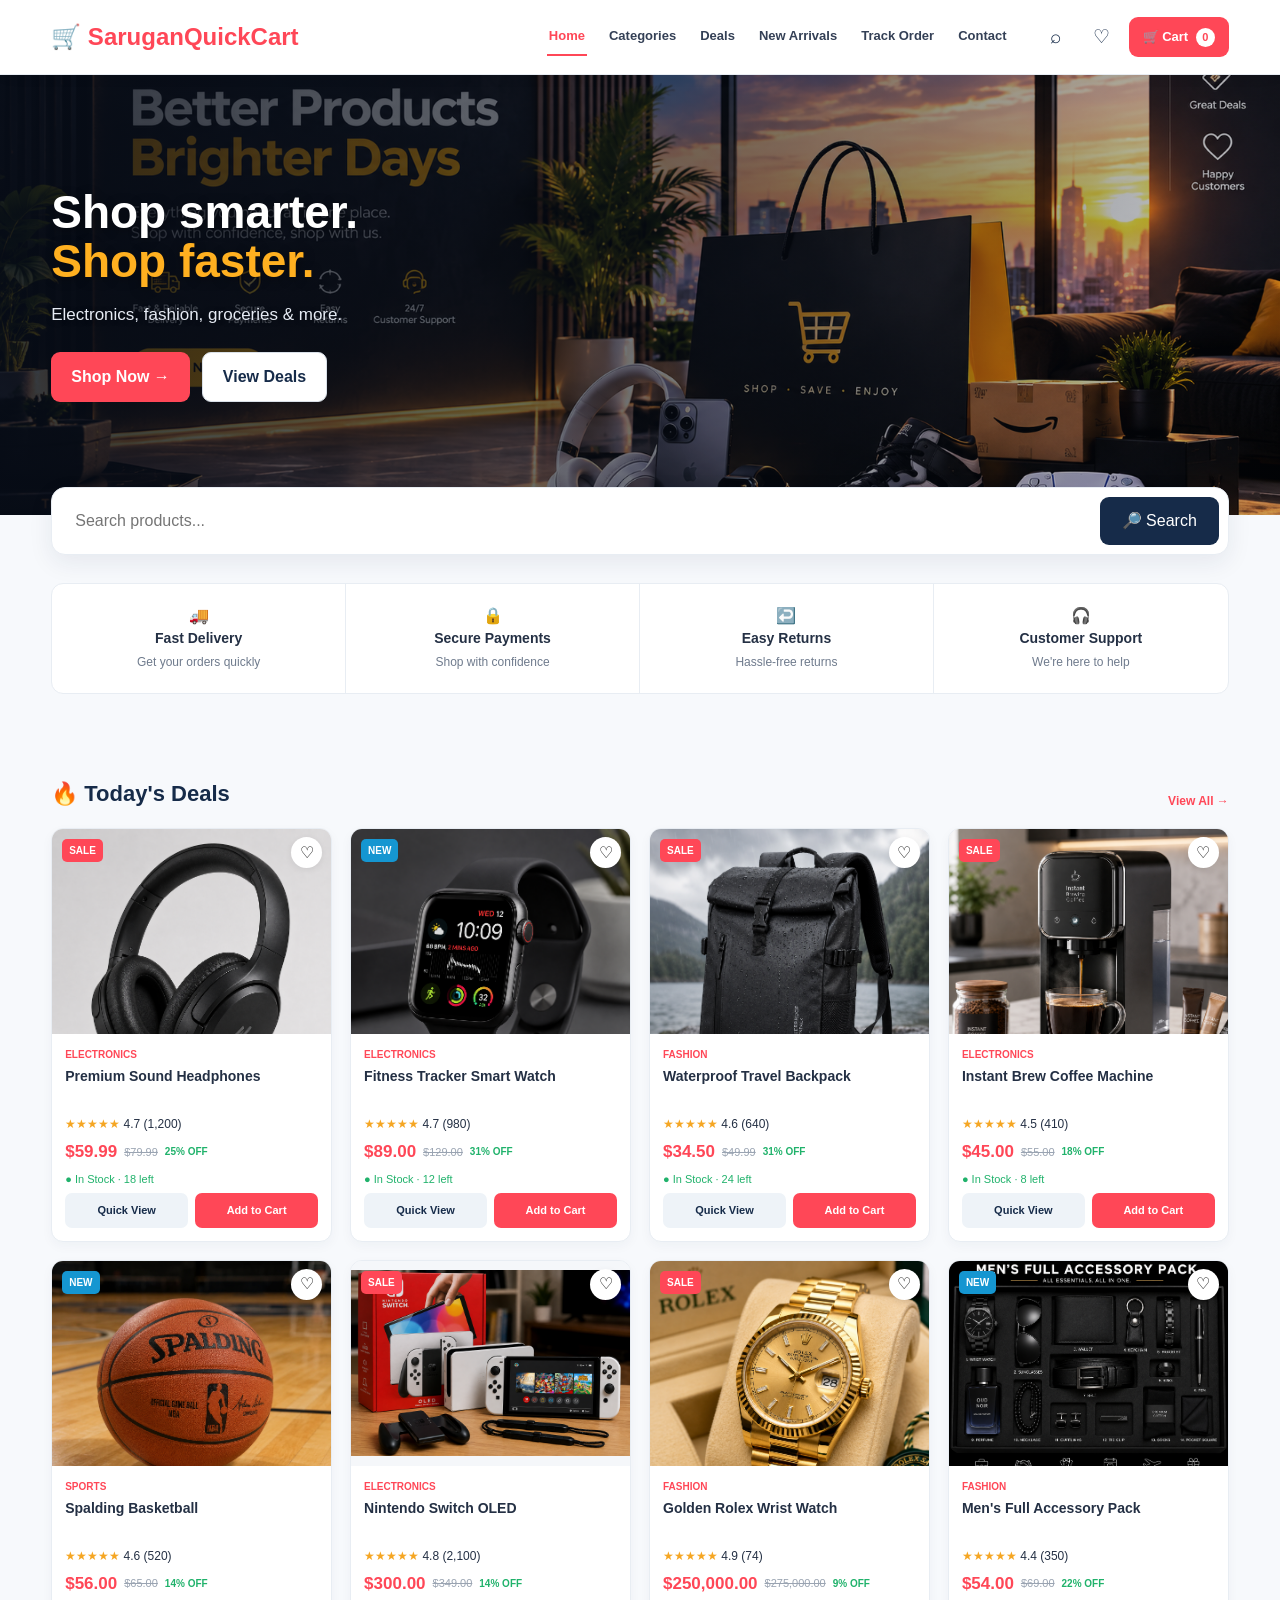
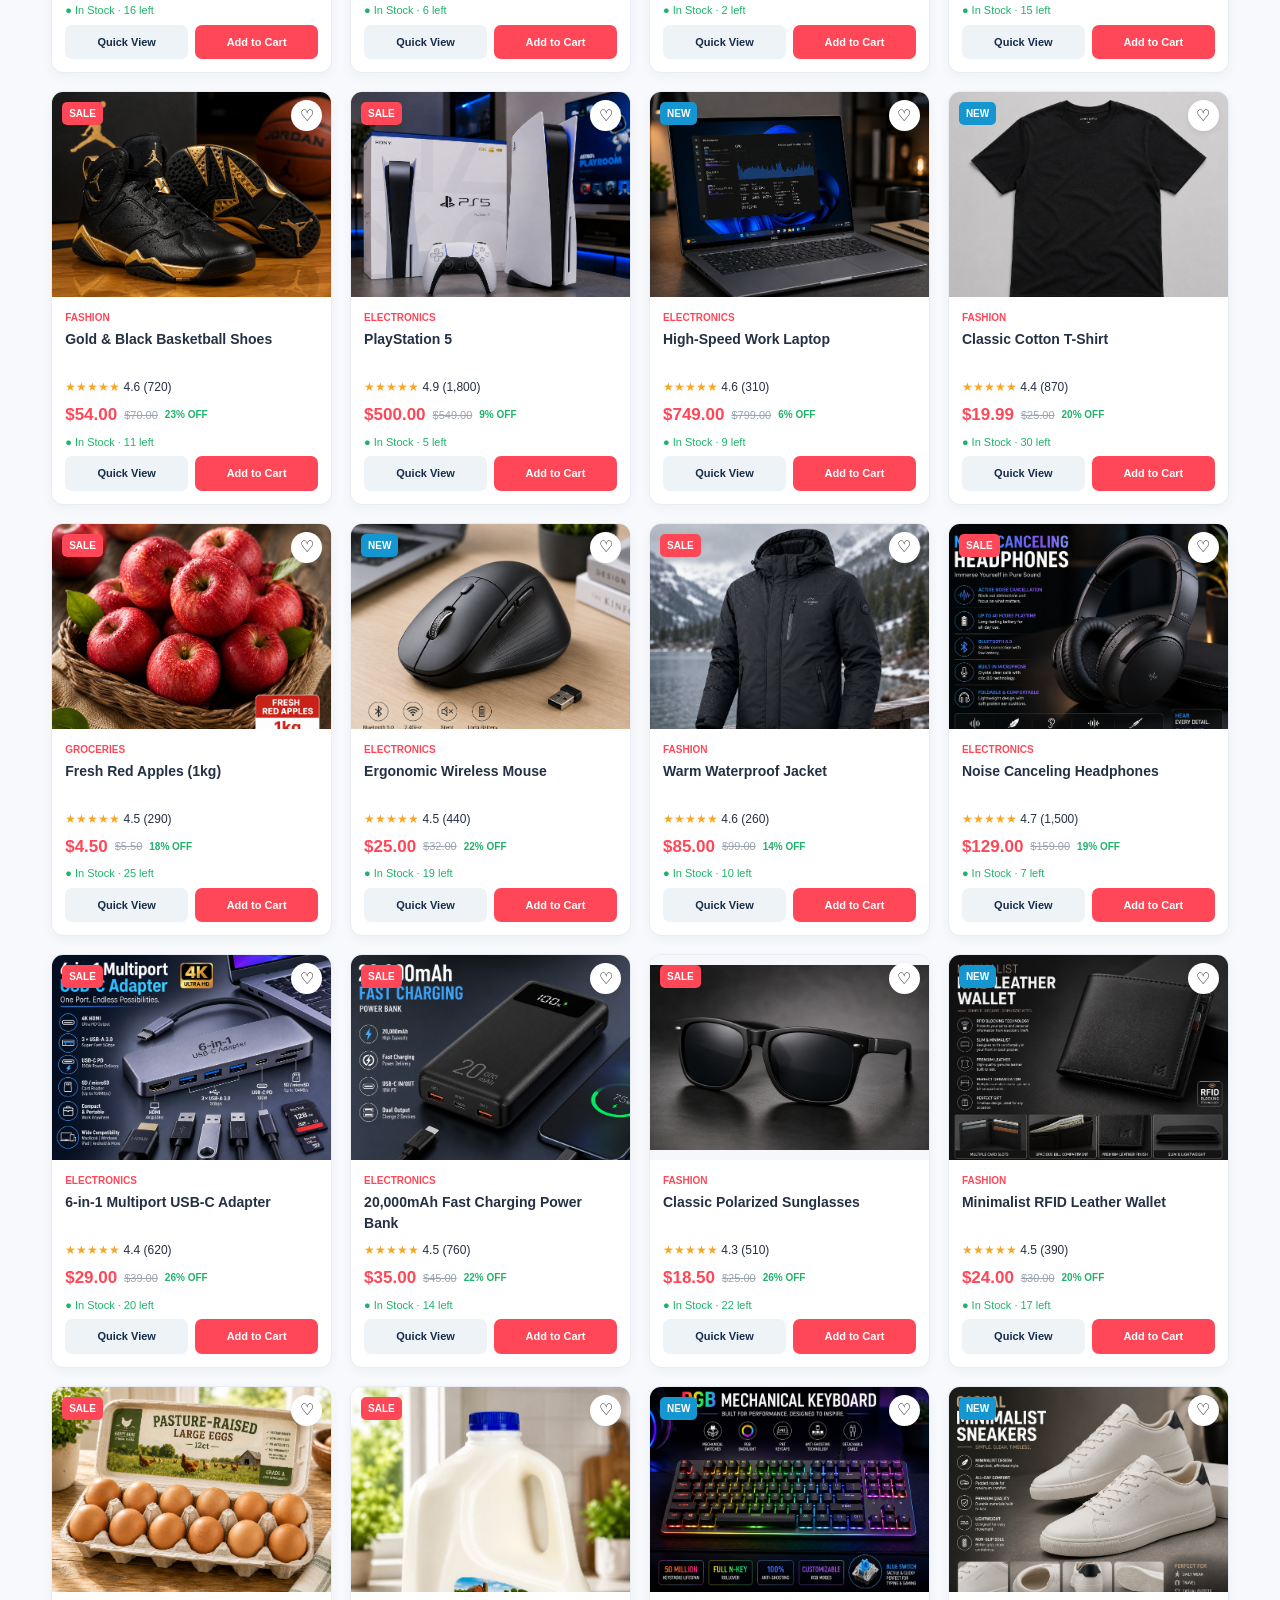
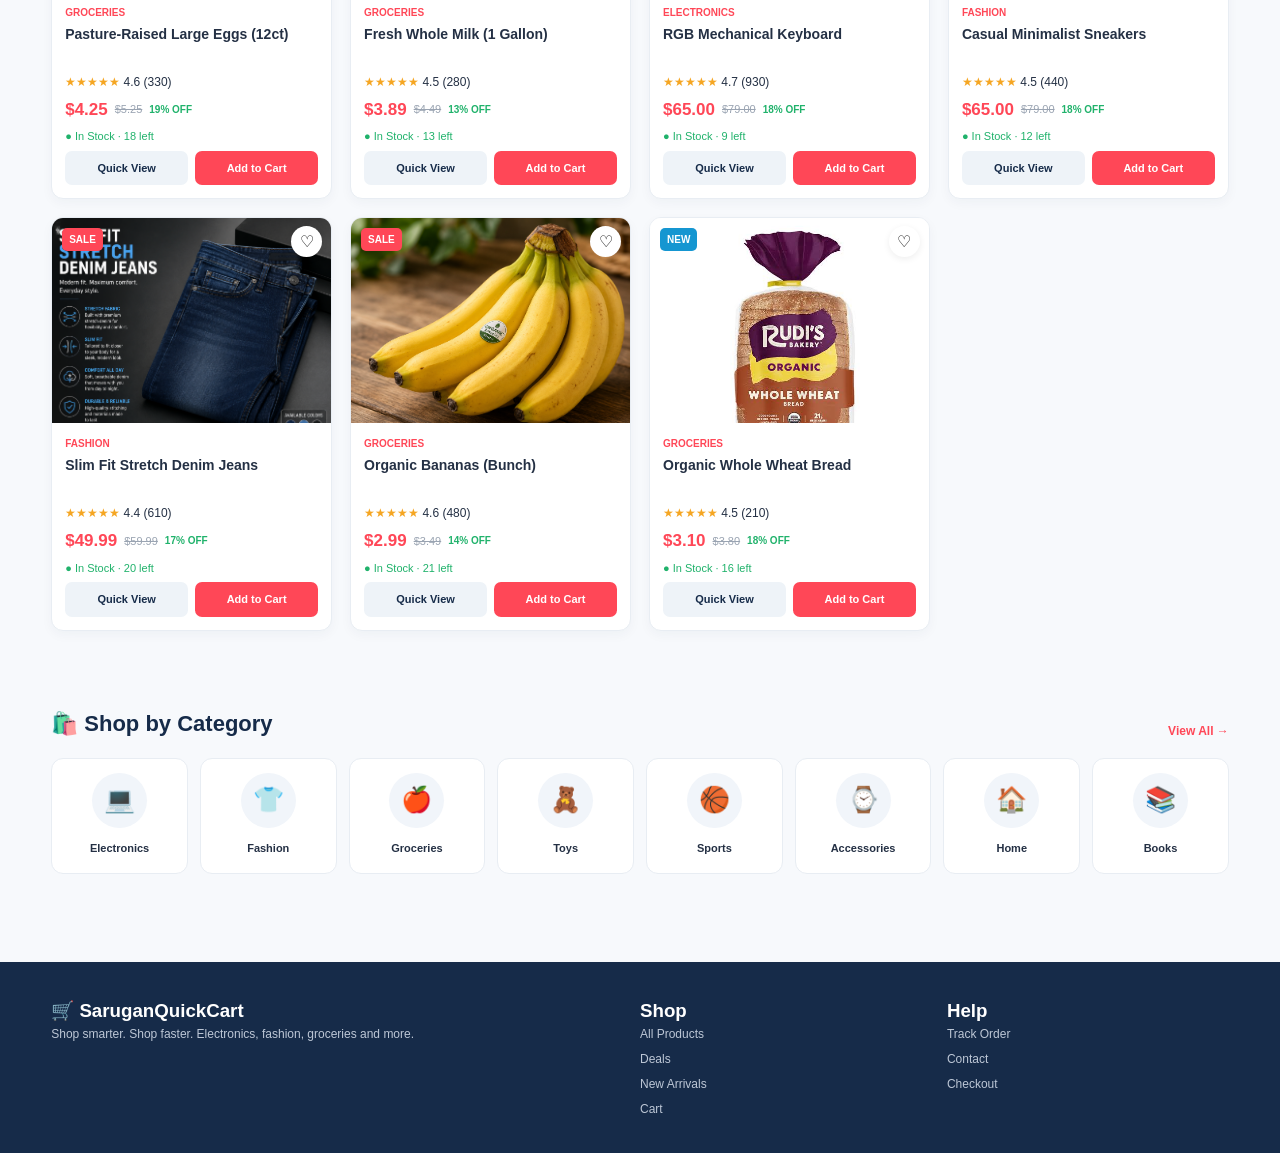
<file: index.html>
<!doctype html><html lang="en"><head><meta charset="utf-8"><meta name="viewport" content="width=device-width,initial-scale=1"><title>Sarugan QuickCart | Shop Smarter</title><link rel="stylesheet" href="styles.css"></head><body><div id="loadingScreen" class="loading-screen"><div class="loader-inner"><div class="loader-scene"><div class="loader-person"><div class="head"></div><div class="hair"></div><div class="body-shape"></div><div class="arm one"></div><div class="arm two"></div><div class="leg one"></div><div class="leg two"></div></div><div class="cart-svg"><div class="cart-handle"></div><div class="cart-box"></div><div class="wheel one"></div><div class="wheel two"></div></div><div class="loader-ground"></div></div><div class="loader-dots"><i></i><i></i><i></i></div><div class="loading-text">LOADING YOUR SHOPPING EXPERIENCE...</div></div></div><header class="site-header"><div class="container header-inner"><a class="brand" href="index.html">🛒 SaruganQuickCart</a><nav class="nav"><a href="index.html">Home</a><a href="categories.html">Categories</a><a href="deals.html">Deals</a><a href="categories.html?sort=new">New Arrivals</a><a href="track.html">Track Order</a><a href="contact-us.html">Contact</a></nav><div class="header-actions"><button class="icon-btn" onclick="location.href='categories.html'">⌕</button><button class="icon-btn" onclick="toast('Use the heart on a product card to save it')">♡</button><a class="cart-link" href="cart.html">🛒 Cart <span class="cart-count" data-cart-count>0</span></a><button class="hamburger">☰</button></div></div><div class="mobile-menu container"><a href="index.html">Home</a><a href="categories.html">Categories</a><a href="deals.html">Deals</a><a href="categories.html?sort=new">New Arrivals</a><a href="track.html">Track Order</a><a href="contact-us.html">Contact</a></div></header><main><section class="hero"><div class="container hero-grid"><div><h1>Shop smarter.<br><span>Shop faster.</span></h1><p>Electronics, fashion, groceries & more.</p><div class="hero-buttons"><a class="btn btn-primary" href="categories.html">Shop Now →</a><a class="btn btn-outline" href="deals.html">View Deals</a></div></div><div class="hero-art">🛍️ 🎧 👟</div></div></section><div class="container search-wrap"><form class="search-box" data-search-form><input placeholder="Search products..."><button>🔎 Search</button></form></div><div class="container benefits"><div class="benefit">🚚<b>Fast Delivery</b><span>Get your orders quickly</span></div><div class="benefit">🔒<b>Secure Payments</b><span>Shop with confidence</span></div><div class="benefit">↩️<b>Easy Returns</b><span>Hassle-free returns</span></div><div class="benefit">🎧<b>Customer Support</b><span>We're here to help</span></div></div><section class="section container"><div class="section-head"><h2>🔥 Today's Deals</h2><a href="deals.html">View All →</a></div><div class="product-grid" data-product-grid></div></section><section class="section container"><div class="section-head"><h2>🛍️ Shop by Category</h2><a href="categories.html">View All →</a></div><div class="categories-row"><a class="cat-tile" href="categories.html?cat=electronics"><div class="cat-icon">💻</div><b>Electronics</b></a><a class="cat-tile" href="categories.html?cat=fashion"><div class="cat-icon">👕</div><b>Fashion</b></a><a class="cat-tile" href="categories.html?cat=groceries"><div class="cat-icon">🍎</div><b>Groceries</b></a><a class="cat-tile" href="toys.html"><div class="cat-icon">🧸</div><b>Toys</b></a><a class="cat-tile" href="categories.html?cat=sports"><div class="cat-icon">🏀</div><b>Sports</b></a><a class="cat-tile" href="categories.html"><div class="cat-icon">⌚</div><b>Accessories</b></a><a class="cat-tile" href="categories.html"><div class="cat-icon">🏠</div><b>Home</b></a><a class="cat-tile" href="categories.html"><div class="cat-icon">📚</div><b>Books</b></a></div></section></main><footer class="footer"><div class="container footer-grid"><div><h3>🛒 SaruganQuickCart</h3><p>Shop smarter. Shop faster. Electronics, fashion, groceries and more.</p></div><div><h3>Shop</h3><div class="footer-links"><a href="categories.html">All Products</a><a href="deals.html">Deals</a><a href="categories.html?sort=new">New Arrivals</a><a href="cart.html">Cart</a></div></div><div><h3>Help</h3><div class="footer-links"><a href="track.html">Track Order</a><a href="contact-us.html">Contact</a><a href="cart.html">Checkout</a></div></div></div></footer><div id="toast" class="toast"></div><script src="app.js"></script></body></html>
</file>
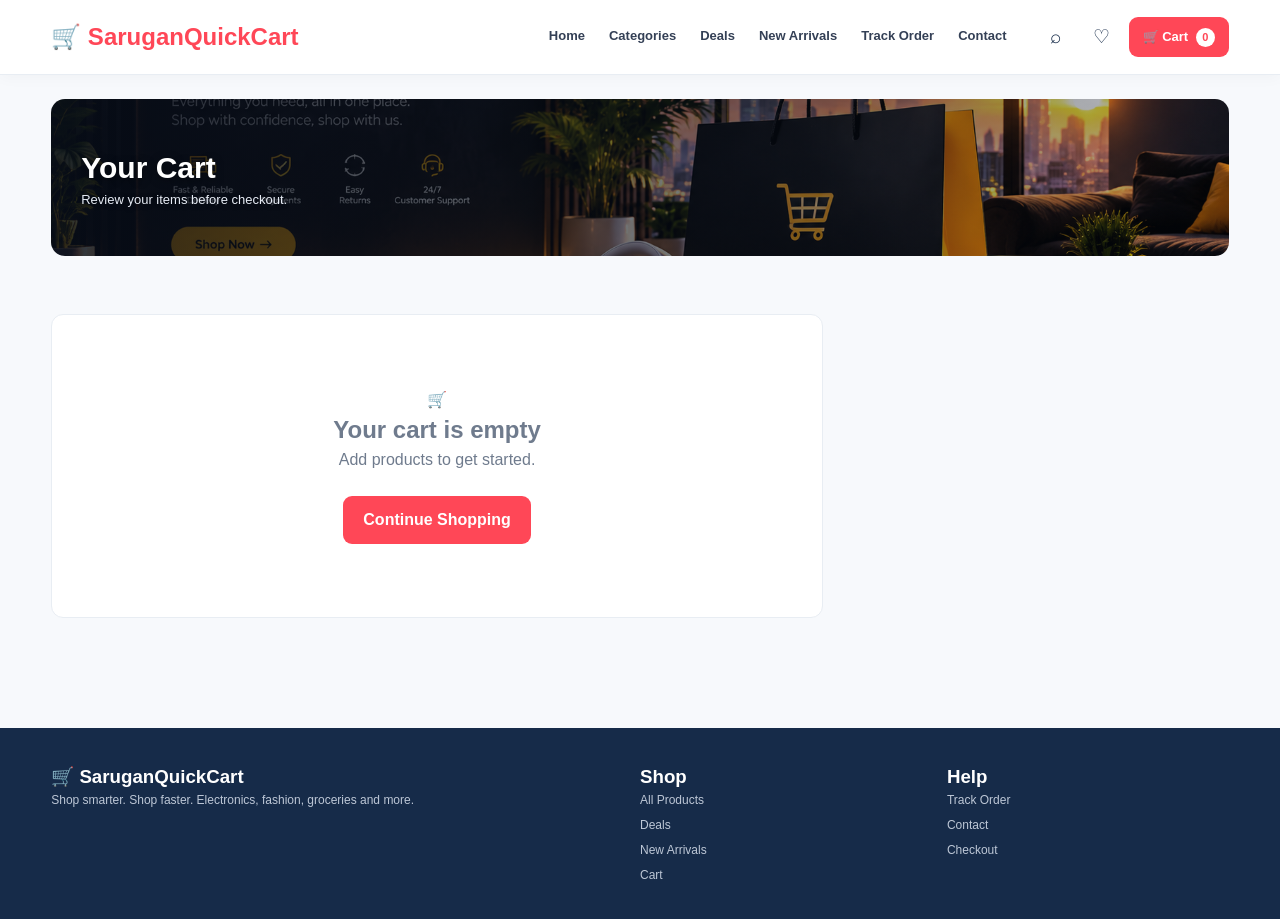
<file: cart.html>
<!doctype html><html lang="en"><head><meta charset="utf-8"><meta name="viewport" content="width=device-width,initial-scale=1"><title>SaruganQuickCart | Your Cart</title><link rel="stylesheet" href="styles.css"></head><body><div id="loadingScreen" class="loading-screen"><div class="loader-inner"><div class="loader-scene"><div class="loader-person"><div class="head"></div><div class="hair"></div><div class="body-shape"></div><div class="arm one"></div><div class="arm two"></div><div class="leg one"></div><div class="leg two"></div></div><div class="cart-svg"><div class="cart-handle"></div><div class="cart-box"></div><div class="wheel one"></div><div class="wheel two"></div></div><div class="loader-ground"></div></div><div class="loader-dots"><i></i><i></i><i></i></div><div class="loading-text">LOADING YOUR SHOPPING EXPERIENCE...</div></div></div><header class="site-header"><div class="container header-inner"><a class="brand" href="index.html">🛒 SaruganQuickCart</a><nav class="nav"><a href="index.html">Home</a><a href="categories.html">Categories</a><a href="deals.html">Deals</a><a href="categories.html?sort=new">New Arrivals</a><a href="track.html">Track Order</a><a href="contact-us.html">Contact</a></nav><div class="header-actions"><button class="icon-btn" onclick="location.href='categories.html'">⌕</button><button class="icon-btn" onclick="toast('Use the heart on a product card to save it')">♡</button><a class="cart-link" href="cart.html">🛒 Cart <span class="cart-count" data-cart-count>0</span></a><button class="hamburger">☰</button></div></div><div class="mobile-menu container"><a href="index.html">Home</a><a href="categories.html">Categories</a><a href="deals.html">Deals</a><a href="categories.html?sort=new">New Arrivals</a><a href="track.html">Track Order</a><a href="contact-us.html">Contact</a></div></header><main><div class="container"><div class="page-title"><h1>Your Cart</h1><p>Review your items before checkout.</p></div><div class="cart-layout"><section class="cart-box-panel"><div id="cartItems"></div><div id="cartEmpty" class="empty" style="display:none">🛒<h2>Your cart is empty</h2><p>Add products to get started.</p><br><a class="btn btn-primary" href="categories.html">Continue Shopping</a></div></section><aside id="summary" class="summary"><h3>Order Summary</h3><div class="sum-row"><span>Subtotal</span><b id="subtotal">$0.00</b></div><div class="sum-row"><span>Shipping</span><b>$0.00</b></div><div class="sum-row"><span>Tax</span><b>$0.00</b></div><div class="sum-row sum-total"><span>Total</span><b id="total">$0.00</b></div><button id="checkoutBtn" class="btn btn-primary" style="width:100%;margin-top:14px">Proceed to Checkout →</button><p style="font-size:11px;color:var(--muted);margin-top:12px">Checkout is a front-end demo. Connect a secure payment provider/backend before accepting real payments.</p></aside></div></div></main><footer class="footer"><div class="container footer-grid"><div><h3>🛒 SaruganQuickCart</h3><p>Shop smarter. Shop faster. Electronics, fashion, groceries and more.</p></div><div><h3>Shop</h3><div class="footer-links"><a href="categories.html">All Products</a><a href="deals.html">Deals</a><a href="categories.html?sort=new">New Arrivals</a><a href="cart.html">Cart</a></div></div><div><h3>Help</h3><div class="footer-links"><a href="track.html">Track Order</a><a href="contact-us.html">Contact</a><a href="cart.html">Checkout</a></div></div></div></footer><div id="toast" class="toast"></div><script src="app.js"></script></body></html>
</file>
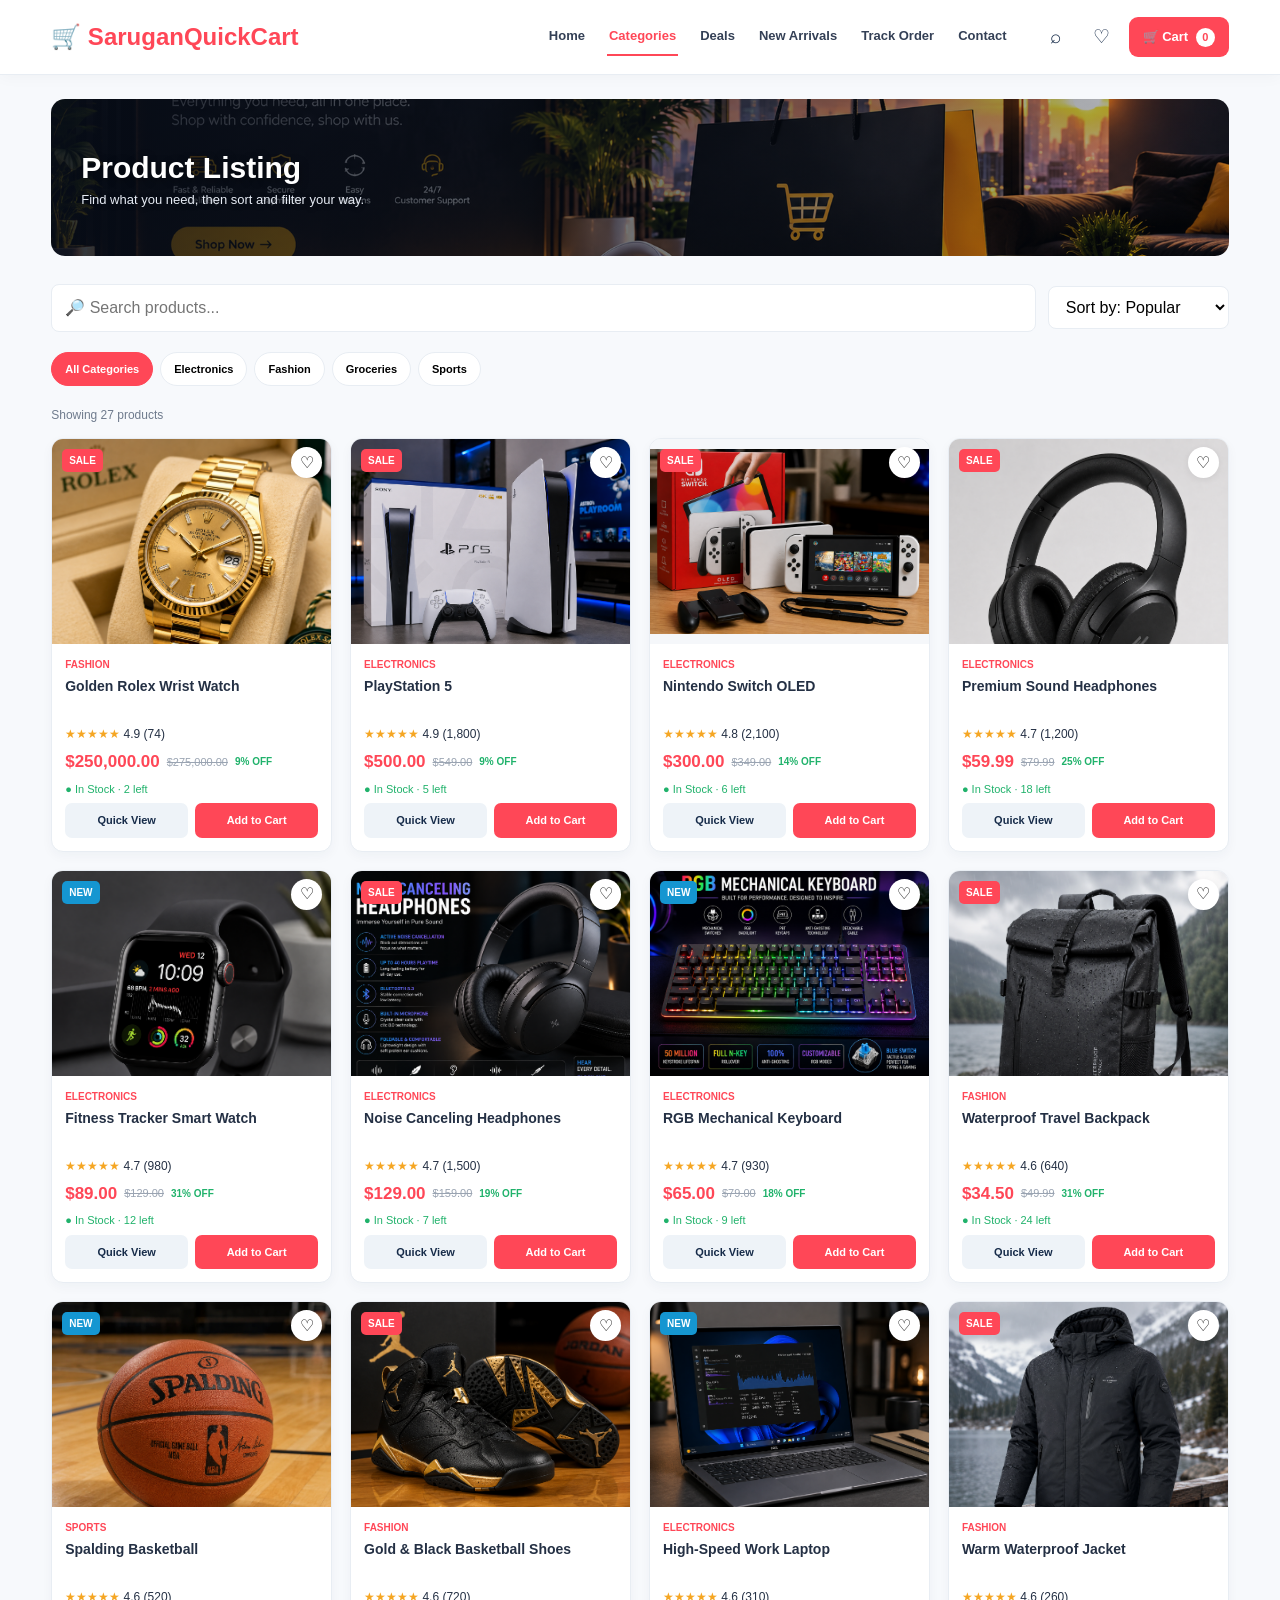
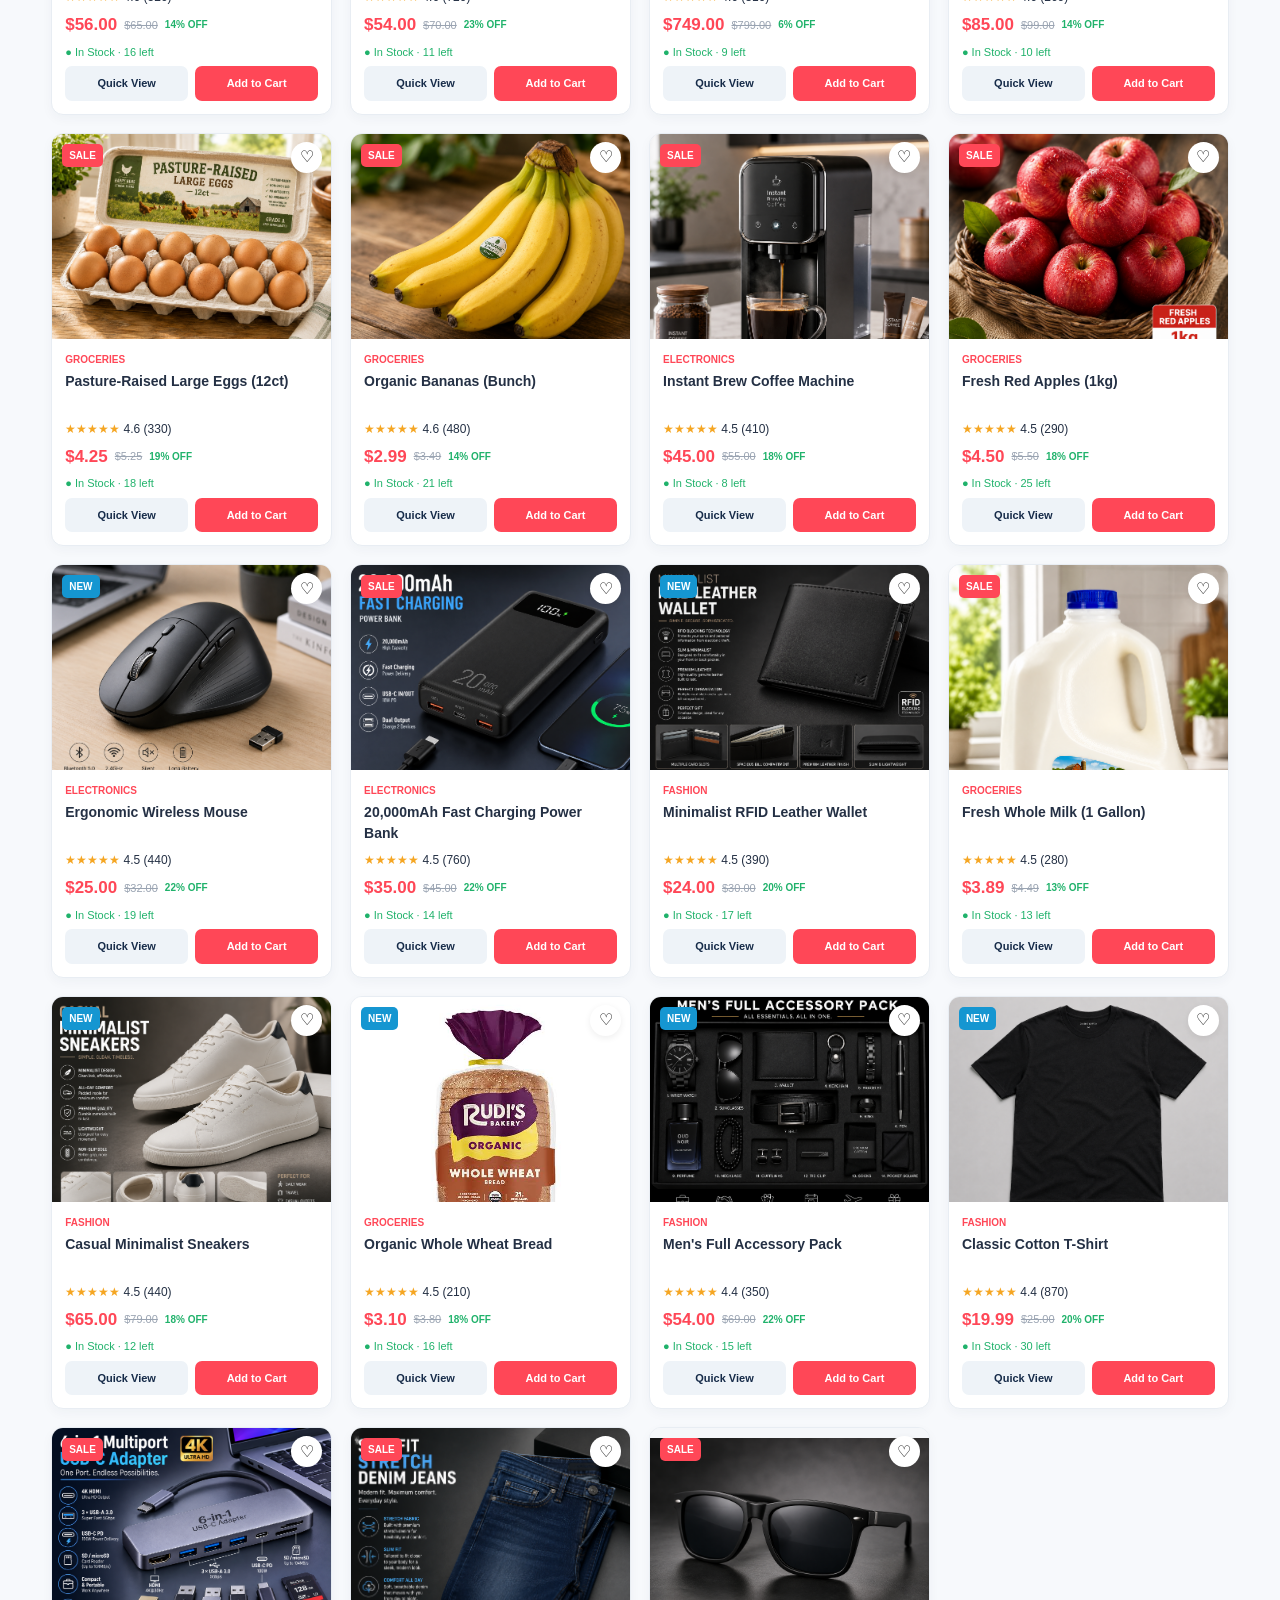
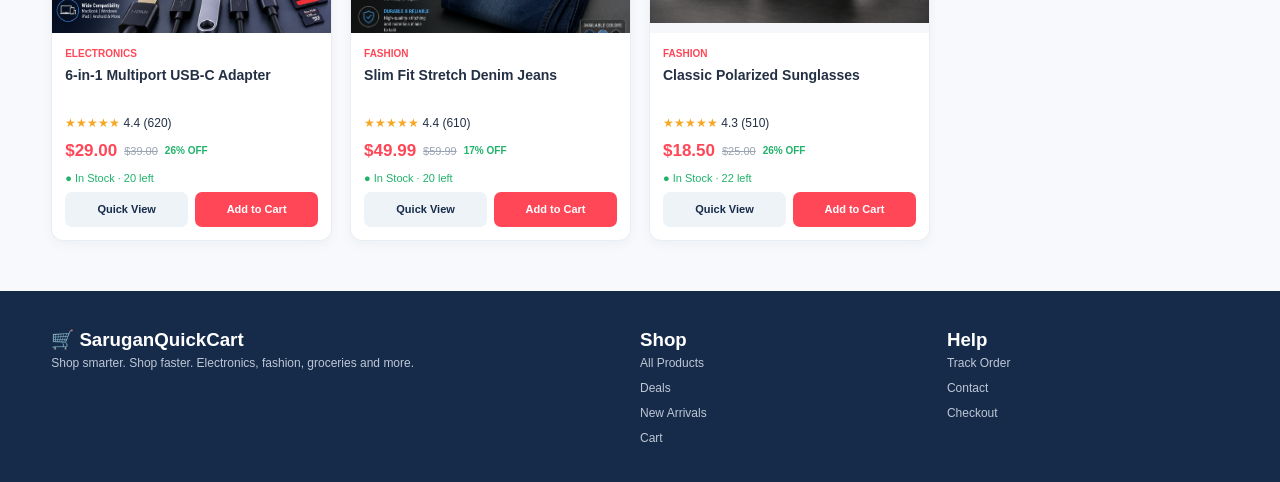
<file: categories.html>
<!doctype html><html lang="en"><head><meta charset="utf-8"><meta name="viewport" content="width=device-width,initial-scale=1"><title>SaruganQuickCart | Products</title><link rel="stylesheet" href="styles.css"></head><body><div id="loadingScreen" class="loading-screen"><div class="loader-inner"><div class="loader-scene"><div class="loader-person"><div class="head"></div><div class="hair"></div><div class="body-shape"></div><div class="arm one"></div><div class="arm two"></div><div class="leg one"></div><div class="leg two"></div></div><div class="cart-svg"><div class="cart-handle"></div><div class="cart-box"></div><div class="wheel one"></div><div class="wheel two"></div></div><div class="loader-ground"></div></div><div class="loader-dots"><i></i><i></i><i></i></div><div class="loading-text">LOADING YOUR SHOPPING EXPERIENCE...</div></div></div><header class="site-header"><div class="container header-inner"><a class="brand" href="index.html">🛒 SaruganQuickCart</a><nav class="nav"><a href="index.html">Home</a><a href="categories.html">Categories</a><a href="deals.html">Deals</a><a href="categories.html?sort=new">New Arrivals</a><a href="track.html">Track Order</a><a href="contact-us.html">Contact</a></nav><div class="header-actions"><button class="icon-btn" onclick="location.href='categories.html'">⌕</button><button class="icon-btn" onclick="toast('Use the heart on a product card to save it')">♡</button><a class="cart-link" href="cart.html">🛒 Cart <span class="cart-count" data-cart-count>0</span></a><button class="hamburger">☰</button></div></div><div class="mobile-menu container"><a href="index.html">Home</a><a href="categories.html">Categories</a><a href="deals.html">Deals</a><a href="categories.html?sort=new">New Arrivals</a><a href="track.html">Track Order</a><a href="contact-us.html">Contact</a></div></header><main><div class="container"><div class="page-title"><h1>Product Listing</h1><p>Find what you need, then sort and filter your way.</p></div><div class="toolbar"><input id="catalogSearch" placeholder="🔎 Search products..."><select id="sortSelect"><option value="popular">Sort by: Popular</option><option value="low">Price: Low → High</option><option value="high">Price: High → Low</option><option value="new">Newest</option></select></div><div class="filter-pills" style="margin-bottom:20px"><button class="pill active" data-filter="all">All Categories</button><button class="pill" data-filter="electronics">Electronics</button><button class="pill" data-filter="fashion">Fashion</button><button class="pill" data-filter="groceries">Groceries</button><button class="pill" data-filter="sports">Sports</button></div><p style="font-size:12px;color:var(--muted);margin-bottom:14px">Showing <span id="resultCount">0 products</span></p><div class="product-grid" data-product-grid></div></div></main><footer class="footer"><div class="container footer-grid"><div><h3>🛒    SaruganQuickCart</h3><p>Shop smarter. Shop faster. Electronics, fashion, groceries and more.</p></div><div><h3>Shop</h3><div class="footer-links"><a href="categories.html">All Products</a><a href="deals.html">Deals</a><a href="categories.html?sort=new">New Arrivals</a><a href="cart.html">Cart</a></div></div><div><h3>Help</h3><div class="footer-links"><a href="track.html">Track Order</a><a href="contact-us.html">Contact</a><a href="cart.html">Checkout</a></div></div></div></footer><div id="toast" class="toast"></div><script src="app.js"></script></body></html>
</file>
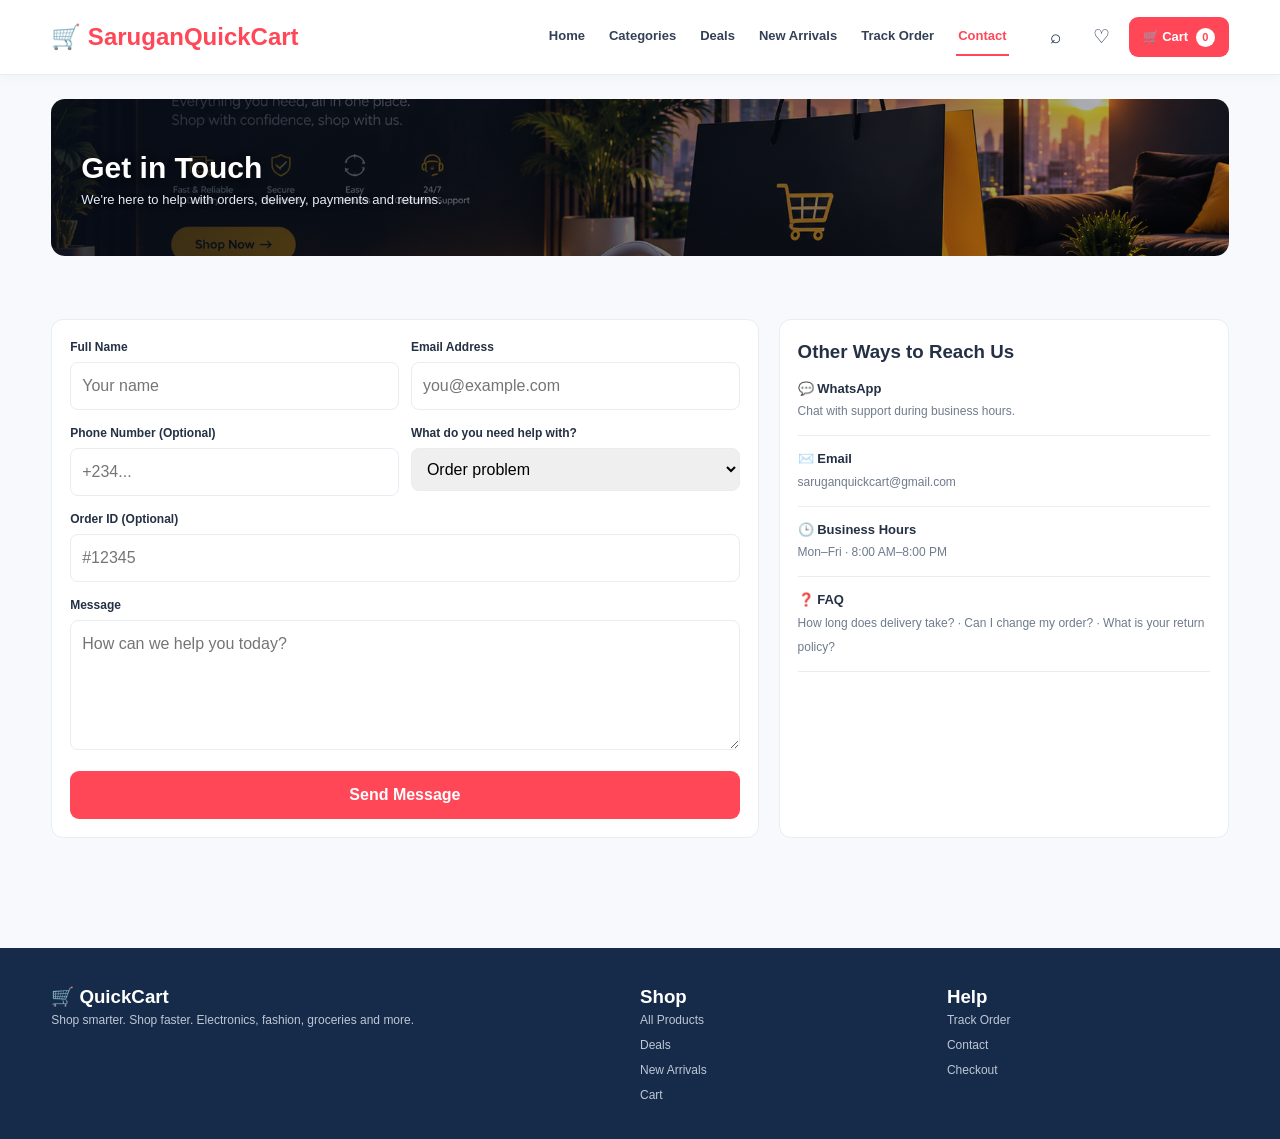
<file: contact-us.html>
<!doctype html><html lang="en"><head><meta charset="utf-8"><meta name="viewport" content="width=device-width,initial-scale=1"><title>SaruganQuickCart | Contact</title><link rel="stylesheet" href="styles.css"></head><body><div id="loadingScreen" class="loading-screen"><div class="loader-inner"><div class="loader-scene"><div class="loader-person"><div class="head"></div><div class="hair"></div><div class="body-shape"></div><div class="arm one"></div><div class="arm two"></div><div class="leg one"></div><div class="leg two"></div></div><div class="cart-svg"><div class="cart-handle"></div><div class="cart-box"></div><div class="wheel one"></div><div class="wheel two"></div></div><div class="loader-ground"></div></div><div class="loader-dots"><i></i><i></i><i></i></div><div class="loading-text">LOADING YOUR SHOPPING EXPERIENCE...</div></div></div><header class="site-header"><div class="container header-inner"><a class="brand" href="index.html">🛒 SaruganQuickCart</a><nav class="nav"><a href="index.html">Home</a><a href="categories.html">Categories</a><a href="deals.html">Deals</a><a href="categories.html?sort=new">New Arrivals</a><a href="track.html">Track Order</a><a href="contact-us.html">Contact</a></nav><div class="header-actions"><button class="icon-btn" onclick="location.href='categories.html'">⌕</button><button class="icon-btn" onclick="toast('Use the heart on a product card to save it')">♡</button><a class="cart-link" href="cart.html">🛒 Cart <span class="cart-count" data-cart-count>0</span></a><button class="hamburger">☰</button></div></div><div class="mobile-menu container"><a href="index.html">Home</a><a href="categories.html">Categories</a><a href="deals.html">Deals</a><a href="categories.html?sort=new">New Arrivals</a><a href="track.html">Track Order</a><a href="contact-us.html">Contact</a></div></header><main><div class="container"><div class="page-title"><h1>Get in Touch</h1><p>We're here to help with orders, delivery, payments and returns.</p></div><div class="contact-grid"><section class="form-panel"><div id="contactSuccess" class="success">Your message has been received. Connect a backend or form service to receive real submissions.</div><form id="contactForm"><div class="form-row"><div class="field"><label>Full Name</label><input required placeholder="Your name"></div><div class="field"><label>Email Address</label><input type="email" required placeholder="you@example.com"></div></div><div class="form-row"><div class="field"><label>Phone Number (Optional)</label><input placeholder="+234..."></div><div class="field"><label>What do you need help with?</label><select><option>Order problem</option><option>Delivery</option><option>Payment</option><option>Returns</option><option>Product question</option><option>Other</option></select></div></div><div class="field"><label>Order ID (Optional)</label><input placeholder="#12345"></div><div class="field"><label>Message</label><textarea required placeholder="How can we help you today?"></textarea></div><button class="btn btn-primary" style="width:100%">Send Message</button></form></section><aside class="info-panel"><h3>Other Ways to Reach Us</h3><div class="info-item"><b>💬 WhatsApp</b><span>Chat with support during business hours.</span></div><div class="info-item"><b>✉️ Email</b><span>saruganquickcart@gmail.com</span></div><div class="info-item"><b>🕒 Business Hours</b><span>Mon–Fri · 8:00 AM–8:00 PM</span></div><div class="info-item"><b>❓ FAQ</b><span>How long does delivery take? · Can I change my order? · What is your return policy?</span></div></aside></div></div></main><footer class="footer"><div class="container footer-grid"><div><h3>🛒 QuickCart</h3><p>Shop smarter. Shop faster. Electronics, fashion, groceries and more.</p></div><div><h3>Shop</h3><div class="footer-links"><a href="categories.html">All Products</a><a href="deals.html">Deals</a><a href="categories.html?sort=new">New Arrivals</a><a href="cart.html">Cart</a></div></div><div><h3>Help</h3><div class="footer-links"><a href="track.html">Track Order</a><a href="contact-us.html">Contact</a><a href="cart.html">Checkout</a></div></div></div></footer><div id="toast" class="toast"></div><script src="app.js"></script></body></html>
</file>
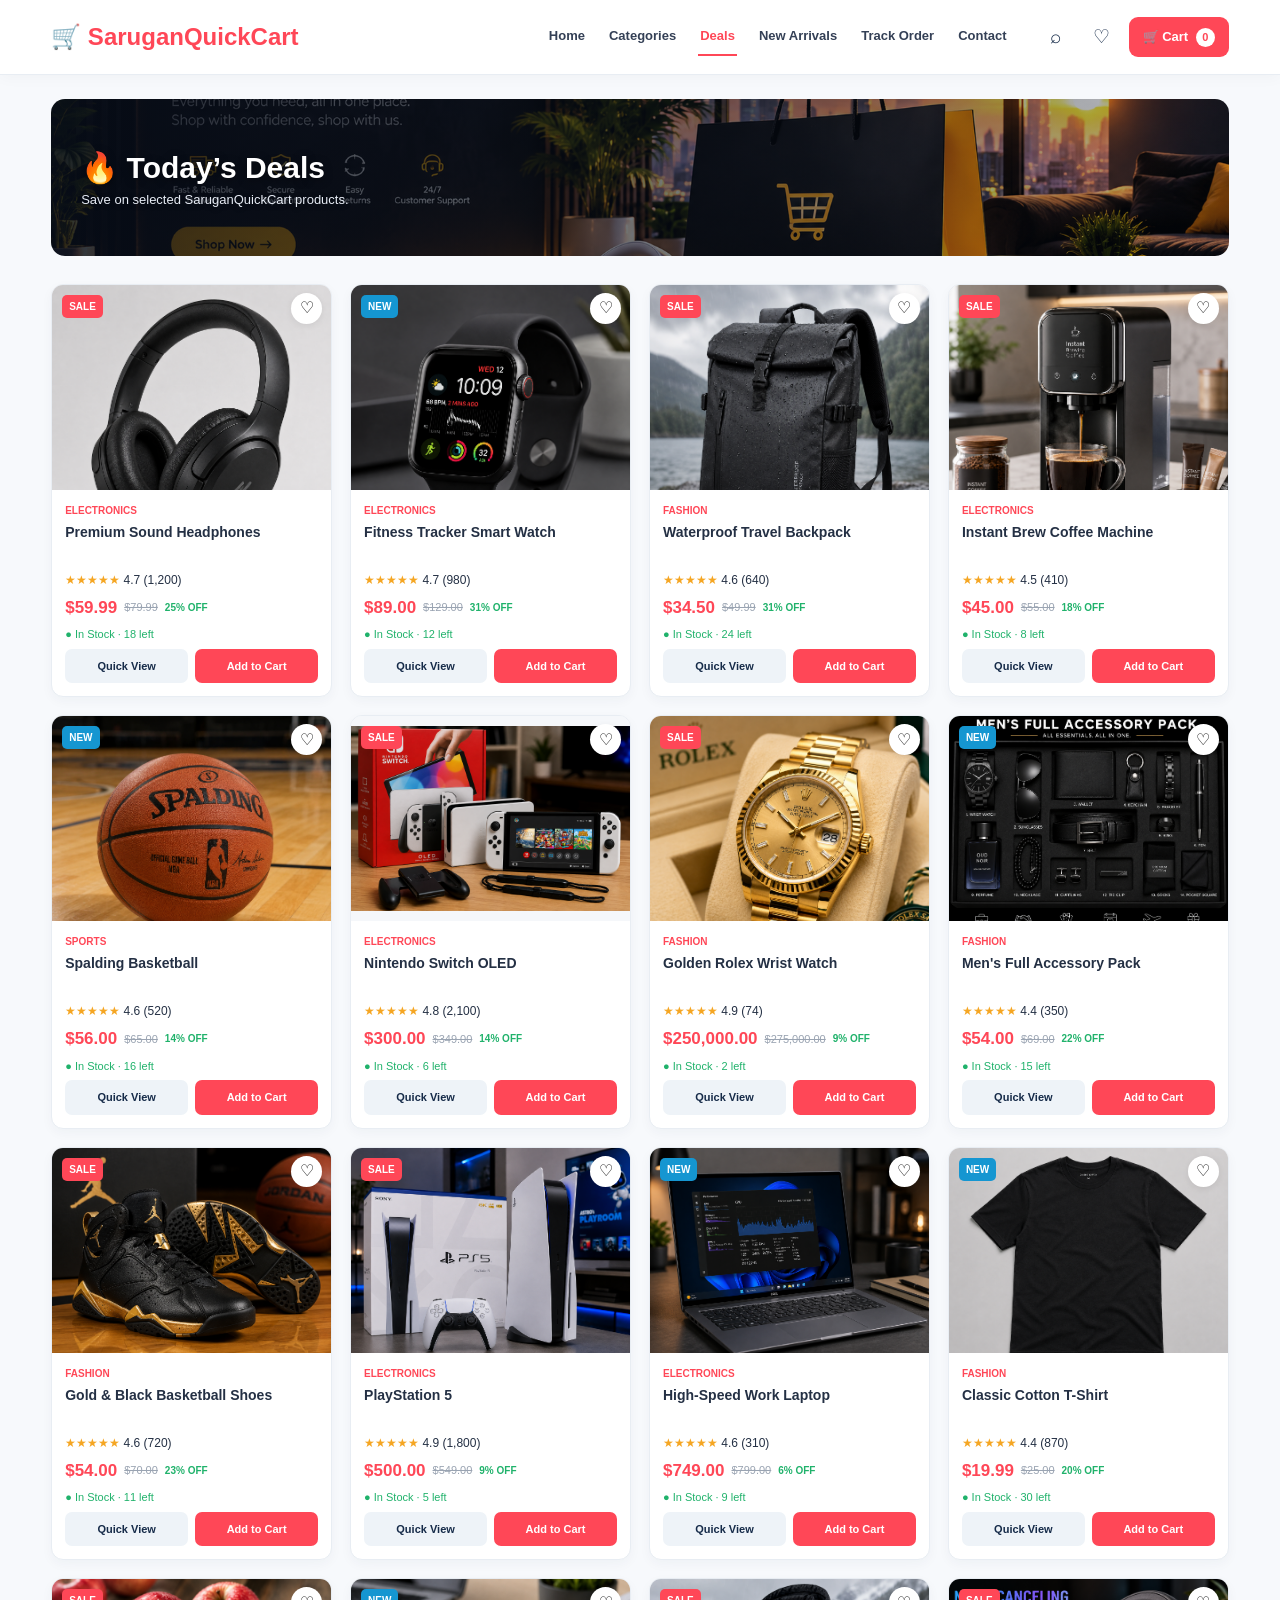
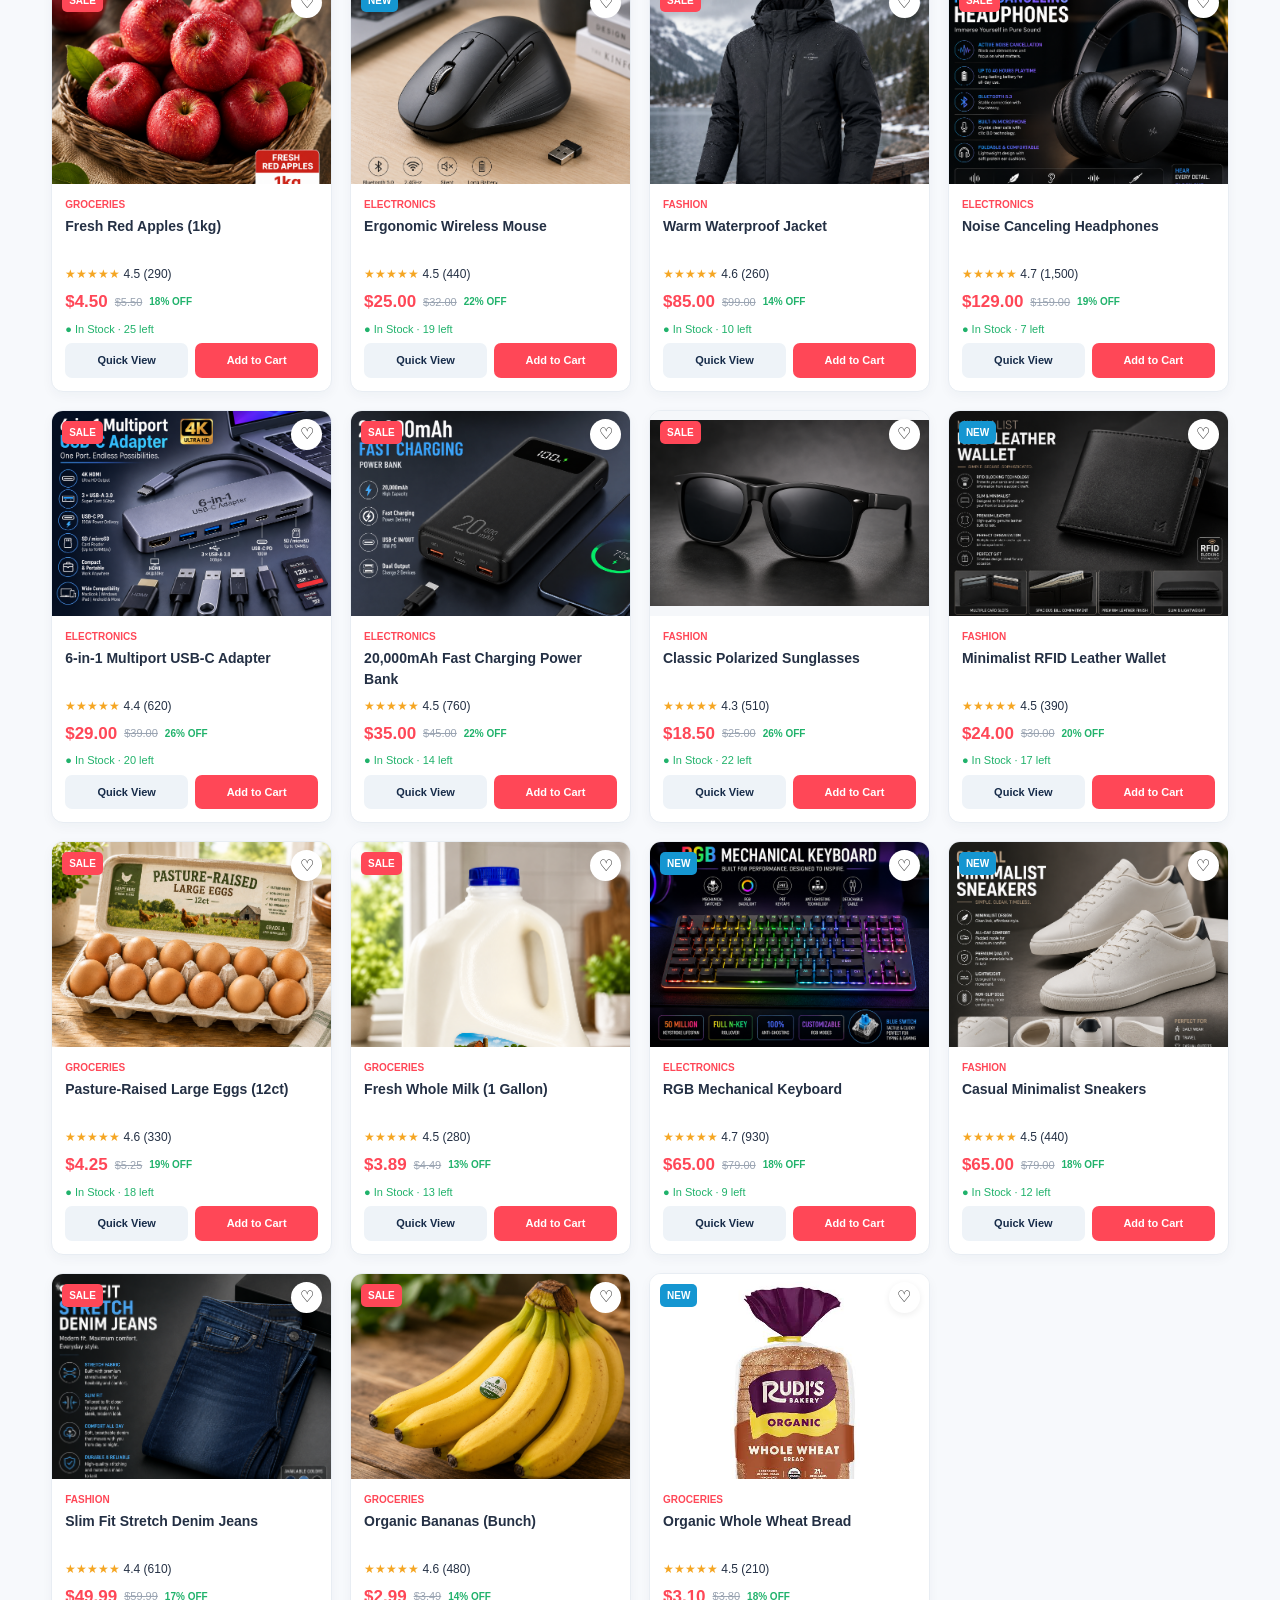
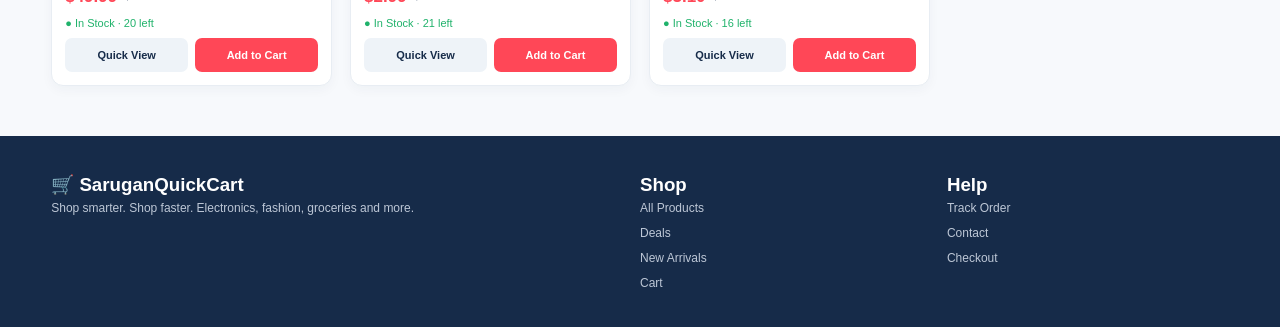
<file: deals.html>
<!doctype html><html lang="en"><head><meta charset="utf-8"><meta name="viewport" content="width=device-width,initial-scale=1"><title>SaruganQuickCart | Deals</title><link rel="stylesheet" href="styles.css"></head><body><div id="loadingScreen" class="loading-screen"><div class="loader-inner"><div class="loader-scene"><div class="loader-person"><div class="head"></div><div class="hair"></div><div class="body-shape"></div><div class="arm one"></div><div class="arm two"></div><div class="leg one"></div><div class="leg two"></div></div><div class="cart-svg"><div class="cart-handle"></div><div class="cart-box"></div><div class="wheel one"></div><div class="wheel two"></div></div><div class="loader-ground"></div></div><div class="loader-dots"><i></i><i></i><i></i></div><div class="loading-text">LOADING YOUR SHOPPING EXPERIENCE...</div></div></div><header class="site-header"><div class="container header-inner"><a class="brand" href="index.html">🛒 SaruganQuickCart</a><nav class="nav"><a href="index.html">Home</a><a href="categories.html">Categories</a><a href="deals.html">Deals</a><a href="categories.html?sort=new">New Arrivals</a><a href="track.html">Track Order</a><a href="contact-us.html">Contact</a></nav><div class="header-actions"><button class="icon-btn" onclick="location.href='categories.html'">⌕</button><button class="icon-btn" onclick="toast('Use the heart on a product card to save it')">♡</button><a class="cart-link" href="cart.html">🛒 Cart <span class="cart-count" data-cart-count>0</span></a><button class="hamburger">☰</button></div></div><div class="mobile-menu container"><a href="index.html">Home</a><a href="categories.html">Categories</a><a href="deals.html">Deals</a><a href="categories.html?sort=new">New Arrivals</a><a href="track.html">Track Order</a><a href="contact-us.html">Contact</a></div></header><main><div class="container"><div class="page-title"><h1>🔥 Today’s Deals</h1><p>Save on selected SaruganQuickCart products.</p></div><div class="product-grid" data-product-grid></div></div></main><footer class="footer"><div class="container footer-grid"><div><h3>🛒 SaruganQuickCart</h3><p>Shop smarter. Shop faster. Electronics, fashion, groceries and more.</p></div><div><h3>Shop</h3><div class="footer-links"><a href="categories.html">All Products</a><a href="deals.html">Deals</a><a href="categories.html?sort=new">New Arrivals</a><a href="cart.html">Cart</a></div></div><div><h3>Help</h3><div class="footer-links"><a href="track.html">Track Order</a><a href="contact-us.html">Contact</a><a href="cart.html">Checkout</a></div></div></div></footer><div id="toast" class="toast"></div><script src="app.js"></script></body></html>
</file>
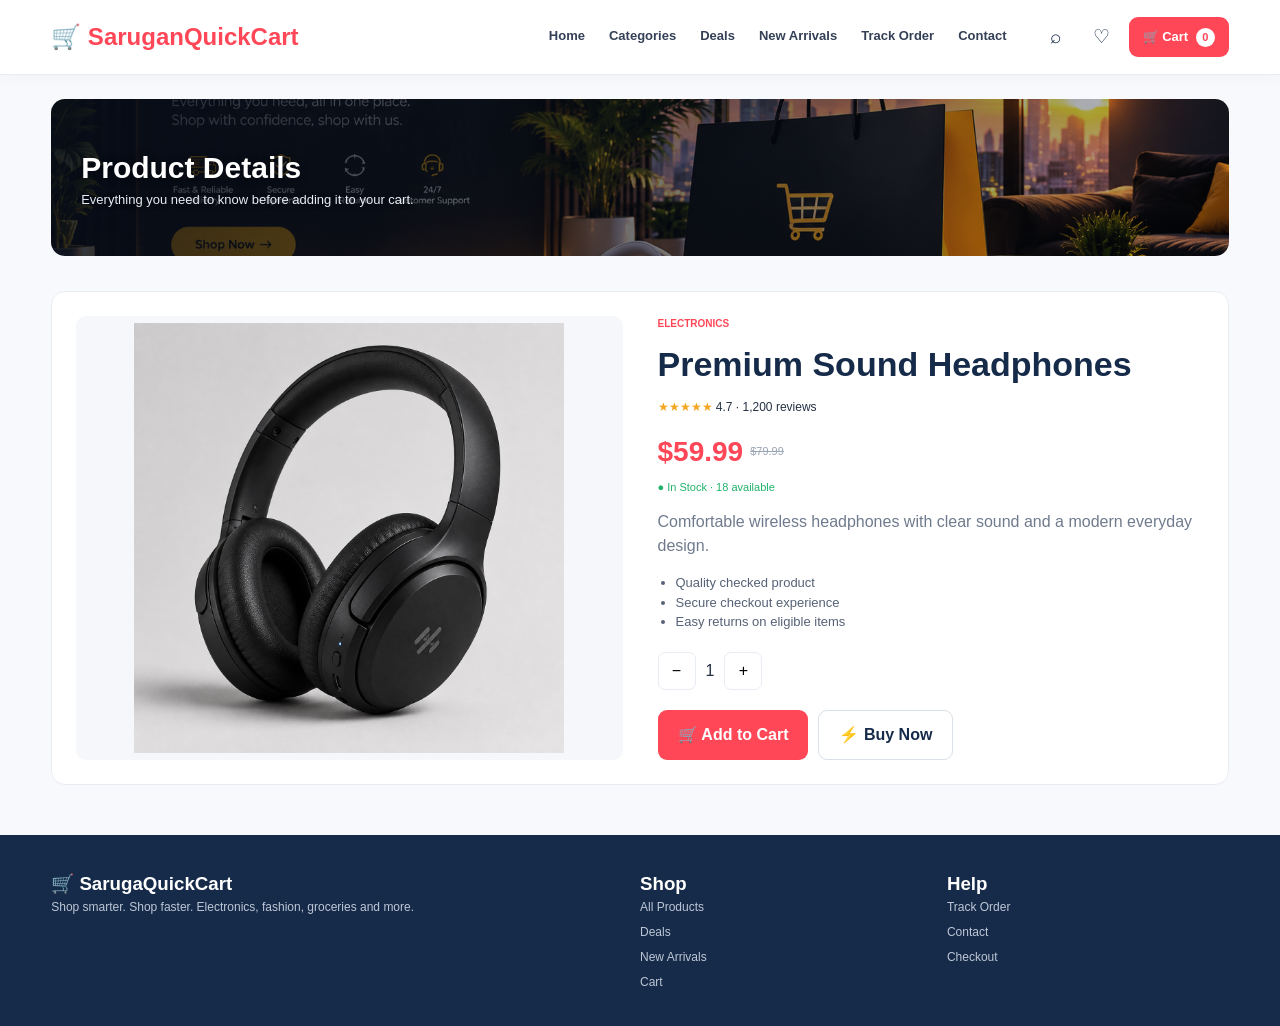
<file: product.html>
<!doctype html><html lang="en"><head><meta charset="utf-8"><meta name="viewport" content="width=device-width,initial-scale=1"><title>SaruganQuickCart | Product Details</title><link rel="stylesheet" href="styles.css"></head><body><div id="loadingScreen" class="loading-screen"><div class="loader-inner"><div class="loader-scene"><div class="loader-person"><div class="head"></div><div class="hair"></div><div class="body-shape"></div><div class="arm one"></div><div class="arm two"></div><div class="leg one"></div><div class="leg two"></div></div><div class="cart-svg"><div class="cart-handle"></div><div class="cart-box"></div><div class="wheel one"></div><div class="wheel two"></div></div><div class="loader-ground"></div></div><div class="loader-dots"><i></i><i></i><i></i></div><div class="loading-text">LOADING YOUR SHOPPING EXPERIENCE...</div></div></div><header class="site-header"><div class="container header-inner"><a class="brand" href="index.html">🛒 SaruganQuickCart</a><nav class="nav"><a href="index.html">Home</a><a href="categories.html">Categories</a><a href="deals.html">Deals</a><a href="categories.html?sort=new">New Arrivals</a><a href="track.html">Track Order</a><a href="contact-us.html">Contact</a></nav><div class="header-actions"><button class="icon-btn" onclick="location.href='categories.html'">⌕</button><button class="icon-btn" onclick="toast('Use the heart on a product card to save it')">♡</button><a class="cart-link" href="cart.html">🛒 Cart <span class="cart-count" data-cart-count>0</span></a><button class="hamburger">☰</button></div></div><div class="mobile-menu container"><a href="index.html">Home</a><a href="categories.html">Categories</a><a href="deals.html">Deals</a><a href="categories.html?sort=new">New Arrivals</a><a href="track.html">Track Order</a><a href="contact-us.html">Contact</a></div></header><main><div class="container"><div class="page-title"><h1>Product Details</h1><p>Everything you need to know before adding it to your cart.</p></div><section id="detailRoot" class="detail"></section></div></main><footer class="footer"><div class="container footer-grid"><div><h3>🛒 SarugaQuickCart</h3><p>Shop smarter. Shop faster. Electronics, fashion, groceries and more.</p></div><div><h3>Shop</h3><div class="footer-links"><a href="categories.html">All Products</a><a href="deals.html">Deals</a><a href="categories.html?sort=new">New Arrivals</a><a href="cart.html">Cart</a></div></div><div><h3>Help</h3><div class="footer-links"><a href="track.html">Track Order</a><a href="contact-us.html">Contact</a><a href="cart.html">Checkout</a></div></div></div></footer><div id="toast" class="toast"></div><script src="app.js"></script></body></html>
</file>
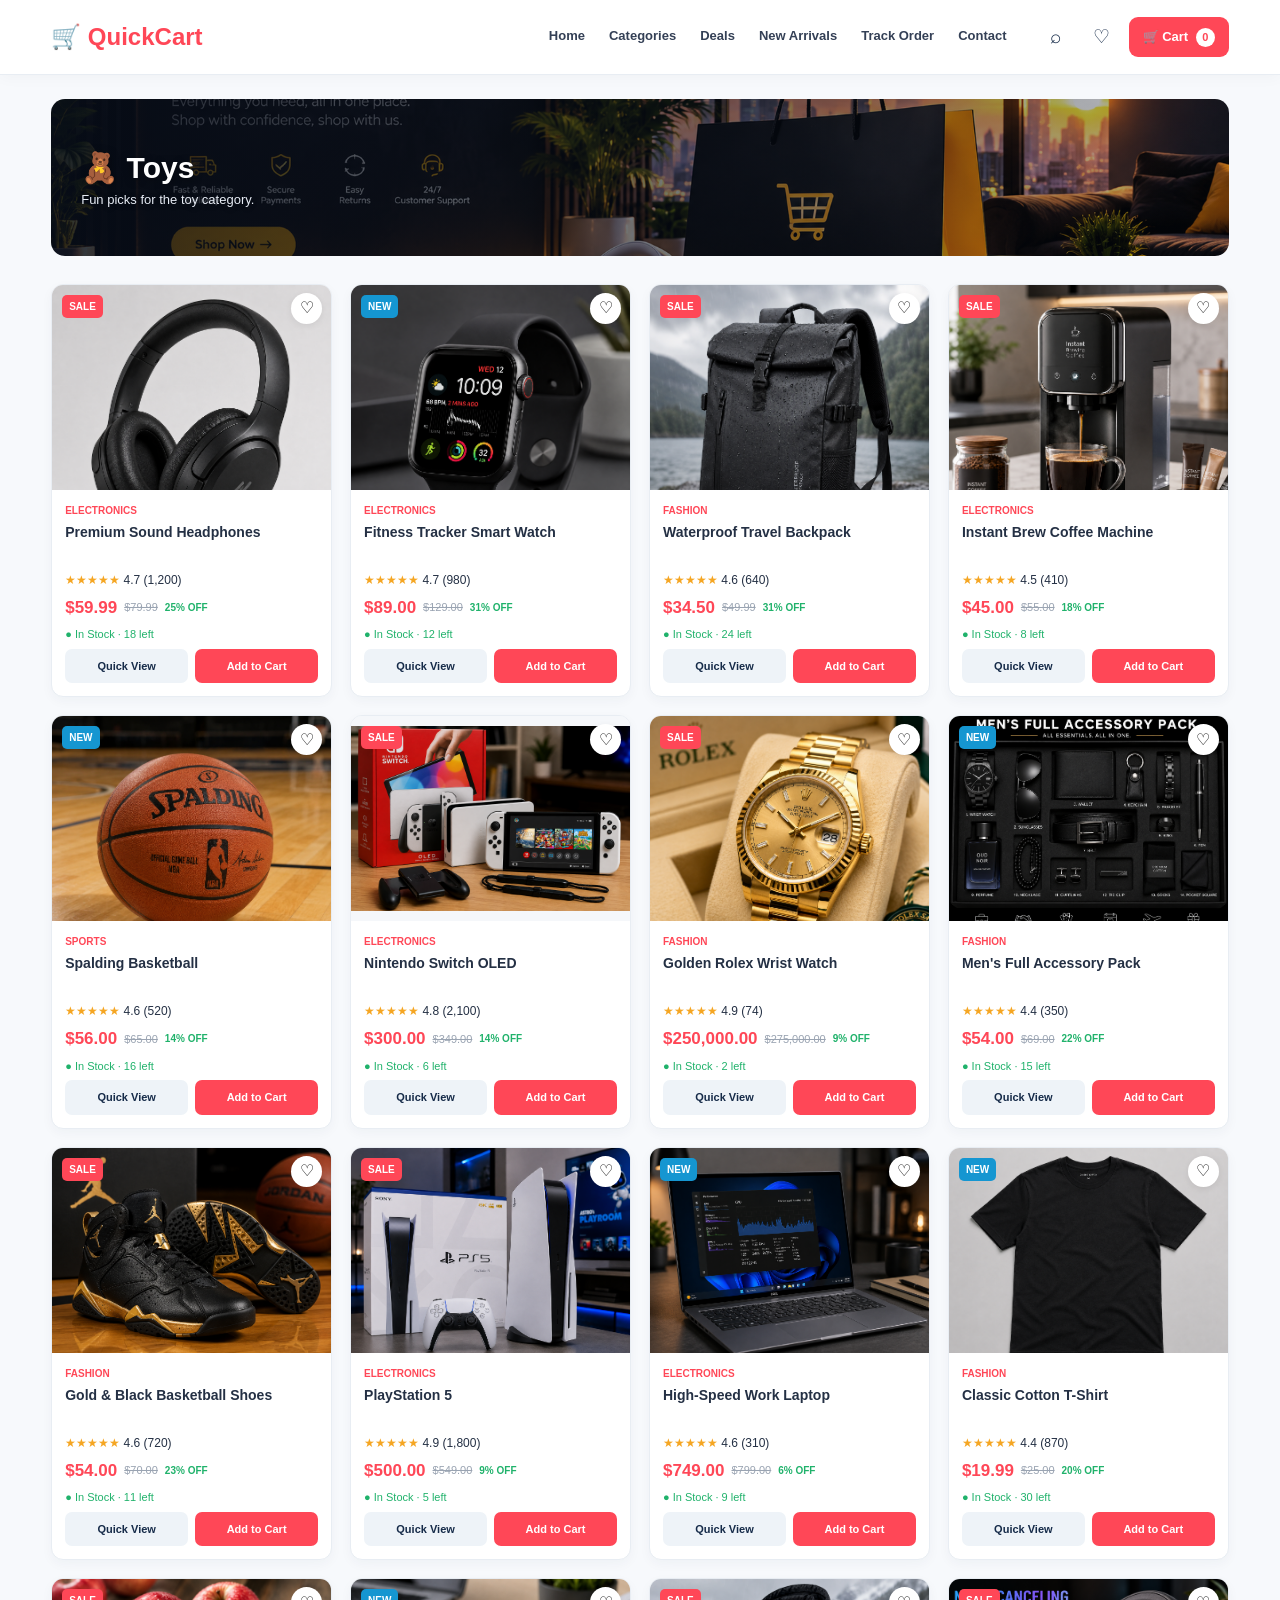
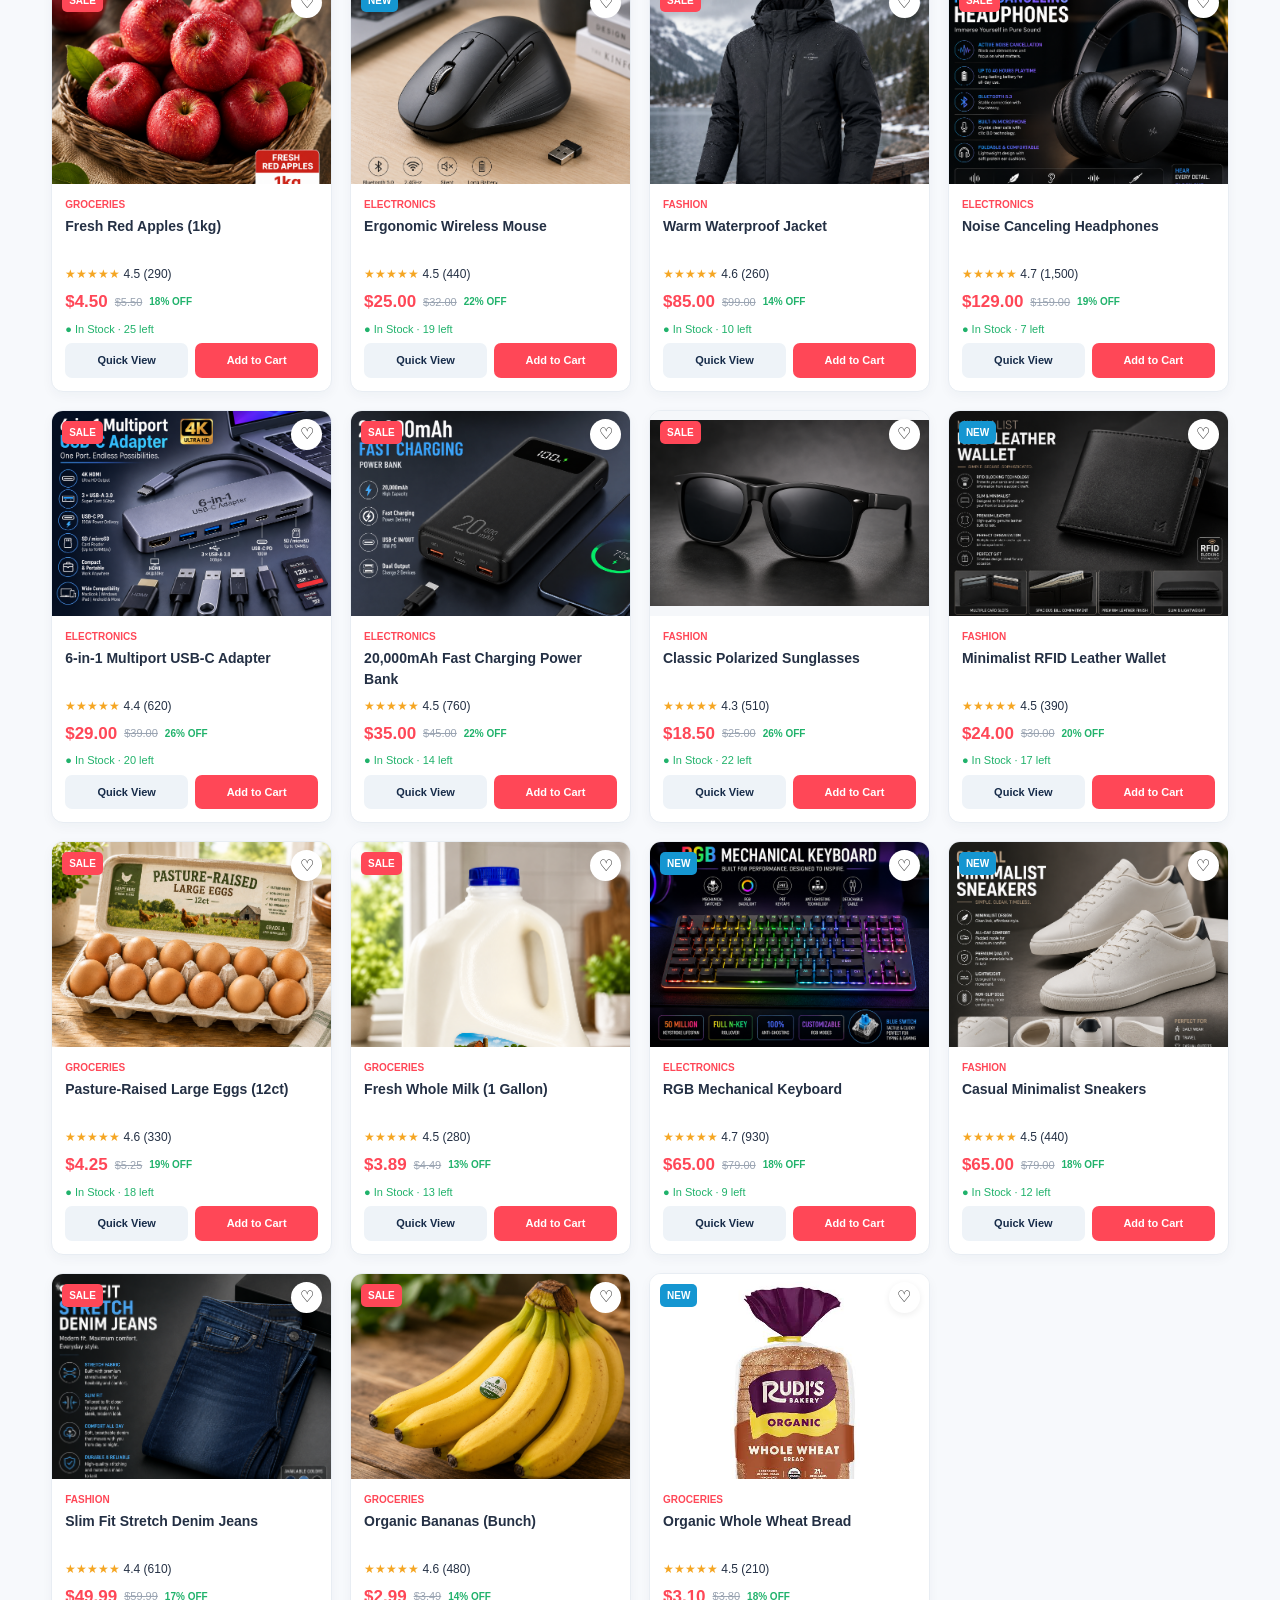
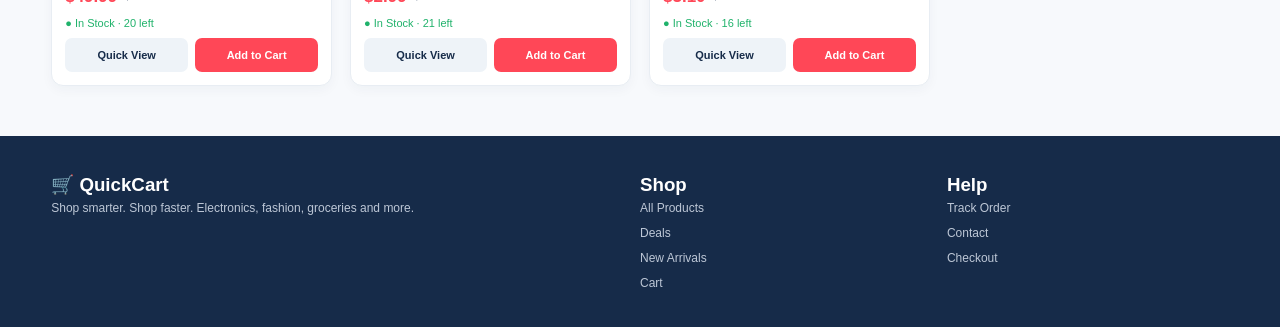
<file: toys.html>
<!doctype html><html lang="en"><head><meta charset="utf-8"><meta name="viewport" content="width=device-width,initial-scale=1"><title>QuickCart | Toys</title><link rel="stylesheet" href="styles.css"></head><body><div id="loadingScreen" class="loading-screen"><div class="loader-inner"><div class="loader-scene"><div class="loader-person"><div class="head"></div><div class="hair"></div><div class="body-shape"></div><div class="arm one"></div><div class="arm two"></div><div class="leg one"></div><div class="leg two"></div></div><div class="cart-svg"><div class="cart-handle"></div><div class="cart-box"></div><div class="wheel one"></div><div class="wheel two"></div></div><div class="loader-ground"></div></div><div class="loader-dots"><i></i><i></i><i></i></div><div class="loading-text">LOADING YOUR SHOPPING EXPERIENCE...</div></div></div><header class="site-header"><div class="container header-inner"><a class="brand" href="index.html">🛒 QuickCart</a><nav class="nav"><a href="index.html">Home</a><a href="categories.html">Categories</a><a href="deals.html">Deals</a><a href="categories.html?sort=new">New Arrivals</a><a href="track.html">Track Order</a><a href="contact-us.html">Contact</a></nav><div class="header-actions"><button class="icon-btn" onclick="location.href='categories.html'">⌕</button><button class="icon-btn" onclick="toast('Use the heart on a product card to save it')">♡</button><a class="cart-link" href="cart.html">🛒 Cart <span class="cart-count" data-cart-count>0</span></a><button class="hamburger">☰</button></div></div><div class="mobile-menu container"><a href="index.html">Home</a><a href="categories.html">Categories</a><a href="deals.html">Deals</a><a href="categories.html?sort=new">New Arrivals</a><a href="track.html">Track Order</a><a href="contact-us.html">Contact</a></div></header><main><div class="container"><div class="page-title"><h1>🧸 Toys</h1><p>Fun picks for the toy category.</p></div><div class="product-grid" data-product-grid></div></div></main><footer class="footer"><div class="container footer-grid"><div><h3>🛒 QuickCart</h3><p>Shop smarter. Shop faster. Electronics, fashion, groceries and more.</p></div><div><h3>Shop</h3><div class="footer-links"><a href="categories.html">All Products</a><a href="deals.html">Deals</a><a href="categories.html?sort=new">New Arrivals</a><a href="cart.html">Cart</a></div></div><div><h3>Help</h3><div class="footer-links"><a href="track.html">Track Order</a><a href="contact-us.html">Contact</a><a href="cart.html">Checkout</a></div></div></div></footer><div id="toast" class="toast"></div><script src="app.js"></script></body></html>
</file>
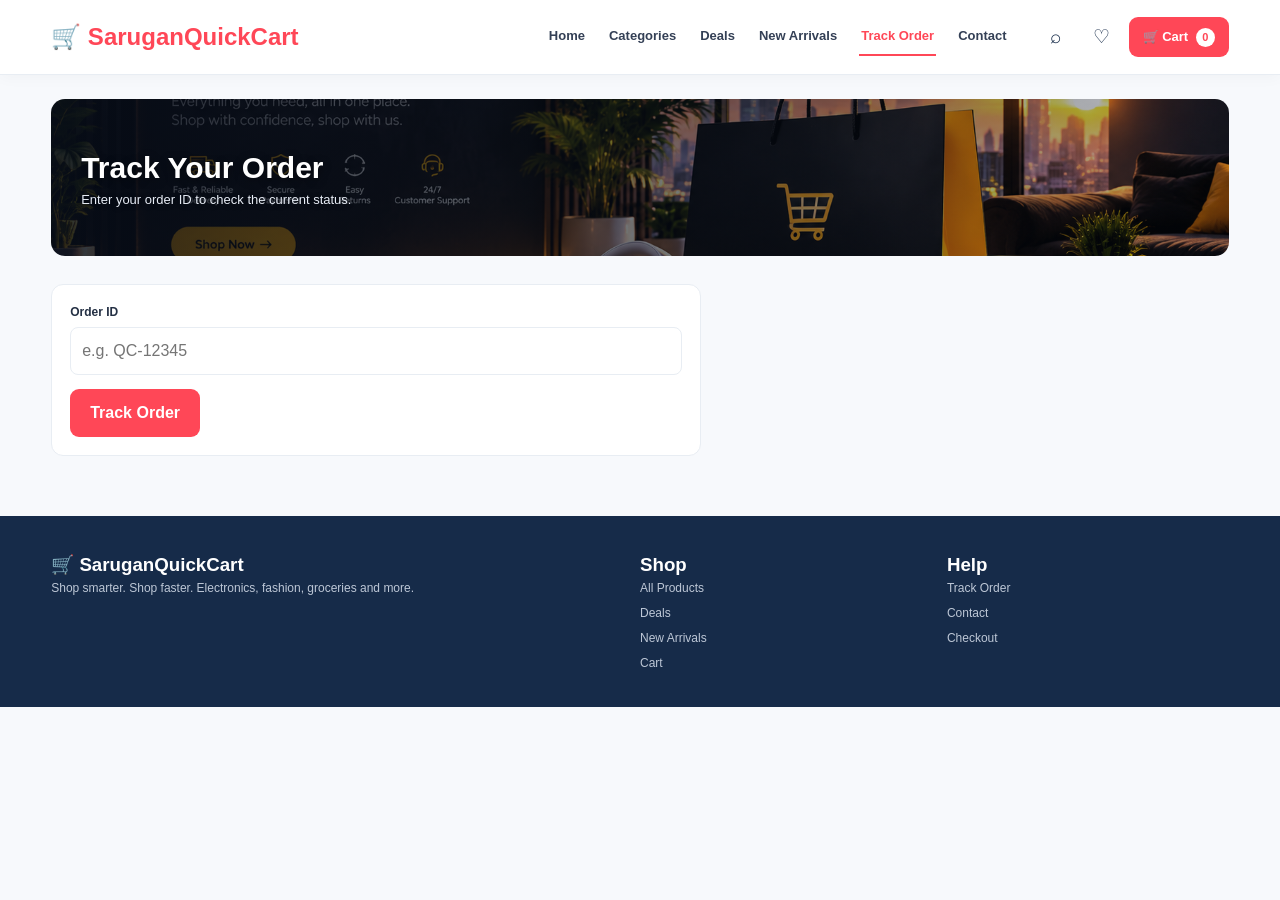
<file: track.html>
<!doctype html><html lang="en"><head><meta charset="utf-8"><meta name="viewport" content="width=device-width,initial-scale=1"><title>SaruganQuickCart | Track Order</title><link rel="stylesheet" href="styles.css"></head><body><div id="loadingScreen" class="loading-screen"><div class="loader-inner"><div class="loader-scene"><div class="loader-person"><div class="head"></div><div class="hair"></div><div class="body-shape"></div><div class="arm one"></div><div class="arm two"></div><div class="leg one"></div><div class="leg two"></div></div><div class="cart-svg"><div class="cart-handle"></div><div class="cart-box"></div><div class="wheel one"></div><div class="wheel two"></div></div><div class="loader-ground"></div></div><div class="loader-dots"><i></i><i></i><i></i></div><div class="loading-text">LOADING YOUR SHOPPING EXPERIENCE...</div></div></div><header class="site-header"><div class="container header-inner"><a class="brand" href="index.html">🛒 SaruganQuickCart</a><nav class="nav"><a href="index.html">Home</a><a href="categories.html">Categories</a><a href="deals.html">Deals</a><a href="categories.html?sort=new">New Arrivals</a><a href="track.html">Track Order</a><a href="contact-us.html">Contact</a></nav><div class="header-actions"><button class="icon-btn" onclick="location.href='categories.html'">⌕</button><button class="icon-btn" onclick="toast('Use the heart on a product card to save it')">♡</button><a class="cart-link" href="cart.html">🛒 Cart <span class="cart-count" data-cart-count>0</span></a><button class="hamburger">☰</button></div></div><div class="mobile-menu container"><a href="index.html">Home</a><a href="categories.html">Categories</a><a href="deals.html">Deals</a><a href="categories.html?sort=new">New Arrivals</a><a href="track.html">Track Order</a><a href="contact-us.html">Contact</a></div></header><main><div class="container"><div class="page-title"><h1>Track Your Order</h1><p>Enter your order ID to check the current status.</p></div><section class="form-panel" style="max-width:650px;margin-bottom:60px"><div class="field"><label>Order ID</label><input placeholder="e.g. QC-12345"></div><button class="btn btn-primary" onclick="document.getElementById('trackResult').style.display='block'">Track Order</button><div id="trackResult" class="success" style="margin-top:15px">Demo status: Your order is being prepared for dispatch. Connect this page to your order database/API for live tracking.</div></section></div></main><footer class="footer"><div class="container footer-grid"><div><h3>🛒 SaruganQuickCart</h3><p>Shop smarter. Shop faster. Electronics, fashion, groceries and more.</p></div><div><h3>Shop</h3><div class="footer-links"><a href="categories.html">All Products</a><a href="deals.html">Deals</a><a href="categories.html?sort=new">New Arrivals</a><a href="cart.html">Cart</a></div></div><div><h3>Help</h3><div class="footer-links"><a href="track.html">Track Order</a><a href="contact-us.html">Contact</a><a href="cart.html">Checkout</a></div></div></div></footer><div id="toast" class="toast"></div><script src="app.js"></script></body></html>
</file>
<file: styles.css>
:root{--red:#ff4757;--navy:#162b49;--text:#243044;--muted:#6f7b8d;--line:#e8edf3;--bg:#f7f9fc;--green:#20b26b;--shadow:0 8px 24px rgba(23,43,73,.08)}
*{box-sizing:border-box;margin:0;padding:0}body{font-family:Segoe UI,Arial,sans-serif;color:var(--text);background:var(--bg);line-height:1.5}a{text-decoration:none;color:inherit}button,input,select,textarea{font:inherit}button{cursor:pointer}.container{width:min(1180px,92%);margin:auto}
.site-header{position:sticky;top:0;z-index:100;background:#fff;border-bottom:1px solid var(--line);box-shadow:0 3px 14px #00000008}.header-inner{height:74px;display:flex;align-items:center;gap:28px}.brand{display:flex;align-items:center;gap:8px;color:var(--red);font-size:24px;font-weight:900;white-space:nowrap}.nav{display:flex;gap:20px;align-items:center;margin-left:auto}.nav a{font-size:13px;font-weight:700;color:#344056;padding:8px 2px;border-bottom:2px solid transparent}.nav a:hover,.nav a.active{color:var(--red);border-color:var(--red)}.header-actions{display:flex;align-items:center;gap:8px}.icon-btn{border:0;background:#fff;width:38px;height:38px;border-radius:50%;font-size:19px;color:var(--navy)}.cart-link{background:var(--red);color:#fff;padding:10px 14px;border-radius:9px;font-weight:800;font-size:13px}.cart-count{display:inline-grid;place-items:center;min-width:19px;height:19px;border-radius:20px;background:#fff;color:var(--red);font-size:11px;margin-left:4px}.hamburger{display:none;border:0;background:#fff;font-size:25px}.mobile-menu{display:none}
.hero{background:linear-gradient(100deg,rgba(8,14,26,.85),rgba(8,14,26,.55) 55%,rgba(8,14,26,.2)),url('hero-bg.png') center/cover no-repeat;min-height:440px;display:flex;align-items:center}.hero-grid{display:grid;grid-template-columns:1fr 1fr;gap:35px;align-items:center}.hero h1{font-size:46px;line-height:1.06;color:#fff;margin-bottom:16px;text-shadow:0 2px 12px rgba(0,0,0,.4)}.hero h1 span{color:#ffb020}.hero p{font-size:17px;color:#e7ecf5;margin-bottom:25px;text-shadow:0 1px 6px rgba(0,0,0,.3)}.hero-buttons{display:flex;gap:12px;flex-wrap:wrap}.btn{border:0;border-radius:9px;padding:12px 20px;font-weight:800;display:inline-flex;align-items:center;justify-content:center;gap:8px}.btn-primary{background:var(--red);color:#fff}.btn-outline{background:#fff;border:1px solid #d9e0e8;color:var(--navy)}.hero-art{display:none}.search-wrap{margin-top:-28px;position:relative;z-index:2}.search-box{background:#fff;border:1px solid var(--line);box-shadow:var(--shadow);border-radius:14px;padding:9px;display:flex;gap:8px}.search-box input{flex:1;border:0;outline:0;padding:12px 14px}.search-box button{border:0;background:var(--navy);color:#fff;border-radius:9px;padding:0 22px}.benefits{display:grid;grid-template-columns:repeat(4,1fr);background:#fff;border:1px solid var(--line);margin:28px auto 45px;border-radius:12px;overflow:hidden}.benefit{padding:20px;text-align:center;border-right:1px solid var(--line)}.benefit:last-child{border-right:0}.benefit b{display:block;font-size:14px}.benefit span{font-size:12px;color:var(--muted)}
.section{padding:38px 0}.section-head,.page-title{display:flex;align-items:end;justify-content:space-between;margin-bottom:18px}.section-head h2,.page-title h1{color:var(--navy)}.section-head h2{font-size:22px}.section-head a{color:var(--red);font-size:12px;font-weight:800}.page-title{display:block;padding:46px 30px;margin:24px 0 28px;border-radius:14px;background:linear-gradient(100deg,rgba(8,14,26,.85),rgba(8,14,26,.55) 55%,rgba(8,14,26,.25)),url('hero-bg.png') center/cover no-repeat}.page-title h1{font-size:30px;color:#fff;text-shadow:0 2px 10px rgba(0,0,0,.4)}.page-title p{color:#e7ecf5;font-size:13px;text-shadow:0 1px 6px rgba(0,0,0,.3)}.product-grid{display:grid;grid-template-columns:repeat(4,1fr);gap:18px}.product-card{background:#fff;border:1px solid var(--line);border-radius:12px;overflow:hidden;position:relative;box-shadow:0 4px 12px #172b490a;transition:.2s}.product-card:hover{transform:translateY(-4px);box-shadow:var(--shadow)}.product-media{height:205px;background:#f5f7fa;display:grid;place-items:center;position:relative;overflow:hidden}.product-media img{width:100%;height:100%;object-fit:contain}.fallback-art{font-size:74px}.badge{position:absolute;left:10px;top:10px;background:var(--red);color:#fff;border-radius:5px;padding:4px 7px;font-size:10px;font-weight:900;z-index:2}.badge.new{background:#1596d1}.wish{position:absolute;right:9px;top:8px;border:0;background:#fff;border-radius:50%;width:31px;height:31px;box-shadow:0 2px 7px #00000012;z-index:2}.wish.on{color:var(--red)}.product-info{padding:13px}.category{font-size:10px;color:var(--red);font-weight:900;text-transform:uppercase}.product-name{font-weight:800;font-size:14px;margin:4px 0 7px;min-height:42px;display:block}.rating{font-size:12px;margin-bottom:6px}.rating span{color:#f5a623}.price-row{display:flex;align-items:center;gap:7px}.price{font-size:17px;font-weight:900;color:var(--red)}.old{font-size:11px;color:#9aa4b2;text-decoration:line-through}.discount{font-size:10px;color:var(--green);font-weight:900}.stock{font-size:11px;color:var(--green);margin:6px 0}.card-actions{display:grid;grid-template-columns:1fr 1fr;gap:7px}.small-btn{border:0;border-radius:7px;padding:9px 5px;font-size:11px;font-weight:800}.quick{background:#eef3f8;color:var(--navy)}.add{background:var(--red);color:#fff}.categories-row{display:grid;grid-template-columns:repeat(8,1fr);gap:12px}.cat-tile{background:#fff;border:1px solid var(--line);border-radius:12px;padding:14px 8px;text-align:center}.cat-icon{width:55px;height:55px;border-radius:50%;background:#f1f5fa;margin:0 auto 7px;display:grid;place-items:center;font-size:25px}.cat-tile b{font-size:11px}
.toolbar{display:flex;gap:12px;align-items:center;margin-bottom:20px;flex-wrap:wrap}.toolbar input{flex:1;min-width:230px;padding:11px 13px;border:1px solid var(--line);border-radius:8px;background:#fff;outline:none}.toolbar select{padding:11px 13px;border:1px solid var(--line);border-radius:8px;background:#fff}.filter-pills{display:flex;gap:7px;flex-wrap:wrap}.pill{border:1px solid var(--line);background:#fff;border-radius:20px;padding:8px 13px;font-size:11px;font-weight:800}.pill.active{background:var(--red);color:#fff;border-color:var(--red)}
.loading-screen{position:fixed;inset:0;background:#f8fbff;z-index:9999;display:grid;place-items:center;transition:opacity .45s,visibility .45s}.loading-screen.hide{opacity:0;visibility:hidden}.loader-inner{text-align:center}.loader-scene{width:310px;height:220px;position:relative;margin:auto}.loader-ground{position:absolute;left:20px;right:20px;bottom:28px;height:4px;background:#d9e2ec;border-radius:5px}.loader-person{position:absolute;left:64px;bottom:45px;width:105px;height:135px}.head{position:absolute;width:35px;height:35px;border-radius:50%;background:#f3c7a9;left:38px;top:5px}.hair{position:absolute;width:39px;height:18px;background:#1f2430;border-radius:20px 20px 8px 8px;left:36px;top:0}.body-shape{position:absolute;width:65px;height:78px;background:var(--red);border-radius:22px 22px 10px 10px;left:23px;top:39px;transform:rotate(-8deg)}.leg{position:absolute;width:17px;height:60px;background:#23334d;border-radius:10px;top:110px}.leg.one{left:30px;transform:rotate(17deg)}.leg.two{left:67px;transform:rotate(-12deg)}.arm{position:absolute;width:15px;height:66px;background:#f3c7a9;border-radius:10px;top:53px}.arm.one{left:70px;transform:rotate(-55deg);transform-origin:top}.arm.two{left:83px;transform:rotate(-58deg);transform-origin:top}.cart-svg{position:absolute;right:27px;bottom:38px;width:130px;height:105px}.cart-box{position:absolute;left:25px;top:30px;width:80px;height:46px;border:6px solid var(--red);border-top:0;transform:skew(-10deg);background:#fff}.cart-handle{position:absolute;left:0;top:18px;width:45px;height:9px;background:var(--red);border-radius:8px;transform:rotate(15deg)}.wheel{position:absolute;width:18px;height:18px;background:#243044;border-radius:50%;bottom:5px}.wheel.one{left:35px}.wheel.two{left:90px}.loader-dots{display:flex;justify-content:center;gap:7px;margin:4px 0 12px}.loader-dots i{width:8px;height:8px;border-radius:50%;background:var(--red);animation:bounce 1s infinite}.loader-dots i:nth-child(2){animation-delay:.15s}.loader-dots i:nth-child(3){animation-delay:.3s}@keyframes bounce{50%{transform:translateY(-8px);opacity:.55}}.loading-text{font-weight:800;color:var(--navy);font-size:13px;letter-spacing:.6px}
.cart-layout{display:grid;grid-template-columns:1.6fr .8fr;gap:20px;padding:30px 0 60px}.cart-box-panel,.summary,.form-panel,.info-panel{background:#fff;border:1px solid var(--line);border-radius:12px;padding:18px}.cart-item{display:grid;grid-template-columns:80px 1fr auto auto auto;gap:14px;align-items:center;padding:14px 0;border-bottom:1px solid var(--line)}.cart-thumb{width:80px;height:70px;background:#f5f7fa;border-radius:8px;display:grid;place-items:center;font-size:35px;overflow:hidden}.cart-thumb img{width:100%;height:100%;object-fit:contain}.qty{display:flex;align-items:center;border:1px solid var(--line);border-radius:7px;overflow:hidden}.qty button{width:29px;height:29px;border:0;background:#f6f8fb}.qty span{width:30px;text-align:center;font-size:12px}.remove{border:0;background:none;color:#c43d49;font-size:12px}.sum-row{display:flex;justify-content:space-between;padding:8px 0;font-size:13px}.sum-total{font-size:19px;font-weight:900;border-top:1px solid var(--line);margin-top:7px;padding-top:15px}.empty{text-align:center;padding:55px 20px;color:var(--muted)}
.detail{display:grid;grid-template-columns:1fr 1fr;gap:35px;background:#fff;border:1px solid var(--line);border-radius:14px;padding:24px;margin:35px 0}.detail-media{min-height:430px;background:#f5f7fa;border-radius:10px;display:grid;place-items:center;font-size:150px}.detail-media img{max-width:100%;max-height:430px;object-fit:contain}.detail h1{font-size:34px;color:var(--navy);margin:8px 0}.detail p{color:var(--muted);margin:15px 0}.detail-list{margin:15px 0;padding-left:18px;color:#566276;font-size:13px}.qty-lg{display:flex;align-items:center;gap:10px;margin:20px 0}.qty-lg button{border:1px solid var(--line);background:#fff;width:38px;height:38px;border-radius:7px}.detail-actions{display:flex;gap:10px}.contact-grid{display:grid;grid-template-columns:1.1fr .7fr;gap:20px;padding:35px 0 60px}.form-row{display:grid;grid-template-columns:1fr 1fr;gap:12px}.field{margin-bottom:14px}.field label{display:block;font-size:12px;font-weight:800;margin-bottom:6px}.field input,.field select,.field textarea{width:100%;padding:11px;border:1px solid var(--line);border-radius:8px;outline:0}.field textarea{min-height:130px;resize:vertical}.success{display:none;padding:12px;background:#e8fff4;color:#11784a;border-radius:8px;font-size:12px;margin-bottom:12px}.info-item{padding:13px 0;border-bottom:1px solid var(--line)}.info-item b{display:block;font-size:13px}.info-item span{font-size:12px;color:var(--muted)}.footer{background:var(--navy);color:#fff;margin-top:50px;padding:35px 0}.footer-grid{display:grid;grid-template-columns:2fr 1fr 1fr;gap:25px}.footer p,.footer a{color:#bdc7d6;font-size:12px}.footer-links{display:grid;gap:7px}.toast{position:fixed;left:50%;bottom:25px;transform:translate(-50%,20px);opacity:0;background:var(--navy);color:#fff;padding:12px 17px;border-radius:9px;z-index:10000;font-size:12px;font-weight:700;transition:.25s}.toast.show{opacity:1;transform:translate(-50%,0)}
@media(max-width:900px){.nav{display:none}.hamburger{display:block}.header-inner{justify-content:space-between}.mobile-menu.open{display:flex;position:absolute;top:74px;left:0;right:0;background:#fff;flex-direction:column;padding:15px 5%;box-shadow:0 8px 18px #00000014}.mobile-menu a{padding:10px;font-weight:700}.hero-grid{grid-template-columns:1fr}.hero{padding:45px 0}.hero-art{display:none}.product-grid{grid-template-columns:repeat(2,1fr)}.categories-row{grid-template-columns:repeat(4,1fr)}.benefits{grid-template-columns:repeat(2,1fr)}.benefit:nth-child(2){border-right:0}.cart-layout,.contact-grid,.detail{grid-template-columns:1fr}}@media(max-width:560px){.hero h1{font-size:36px}.product-grid{grid-template-columns:1fr}.categories-row{grid-template-columns:repeat(2,1fr)}.benefits{grid-template-columns:1fr}.benefit{border-right:0;border-bottom:1px solid var(--line)}.form-row{grid-template-columns:1fr}.brand{font-size:20px}.header-actions .icon-btn{display:none}.cart-link{padding:9px 10px}}
</file>
